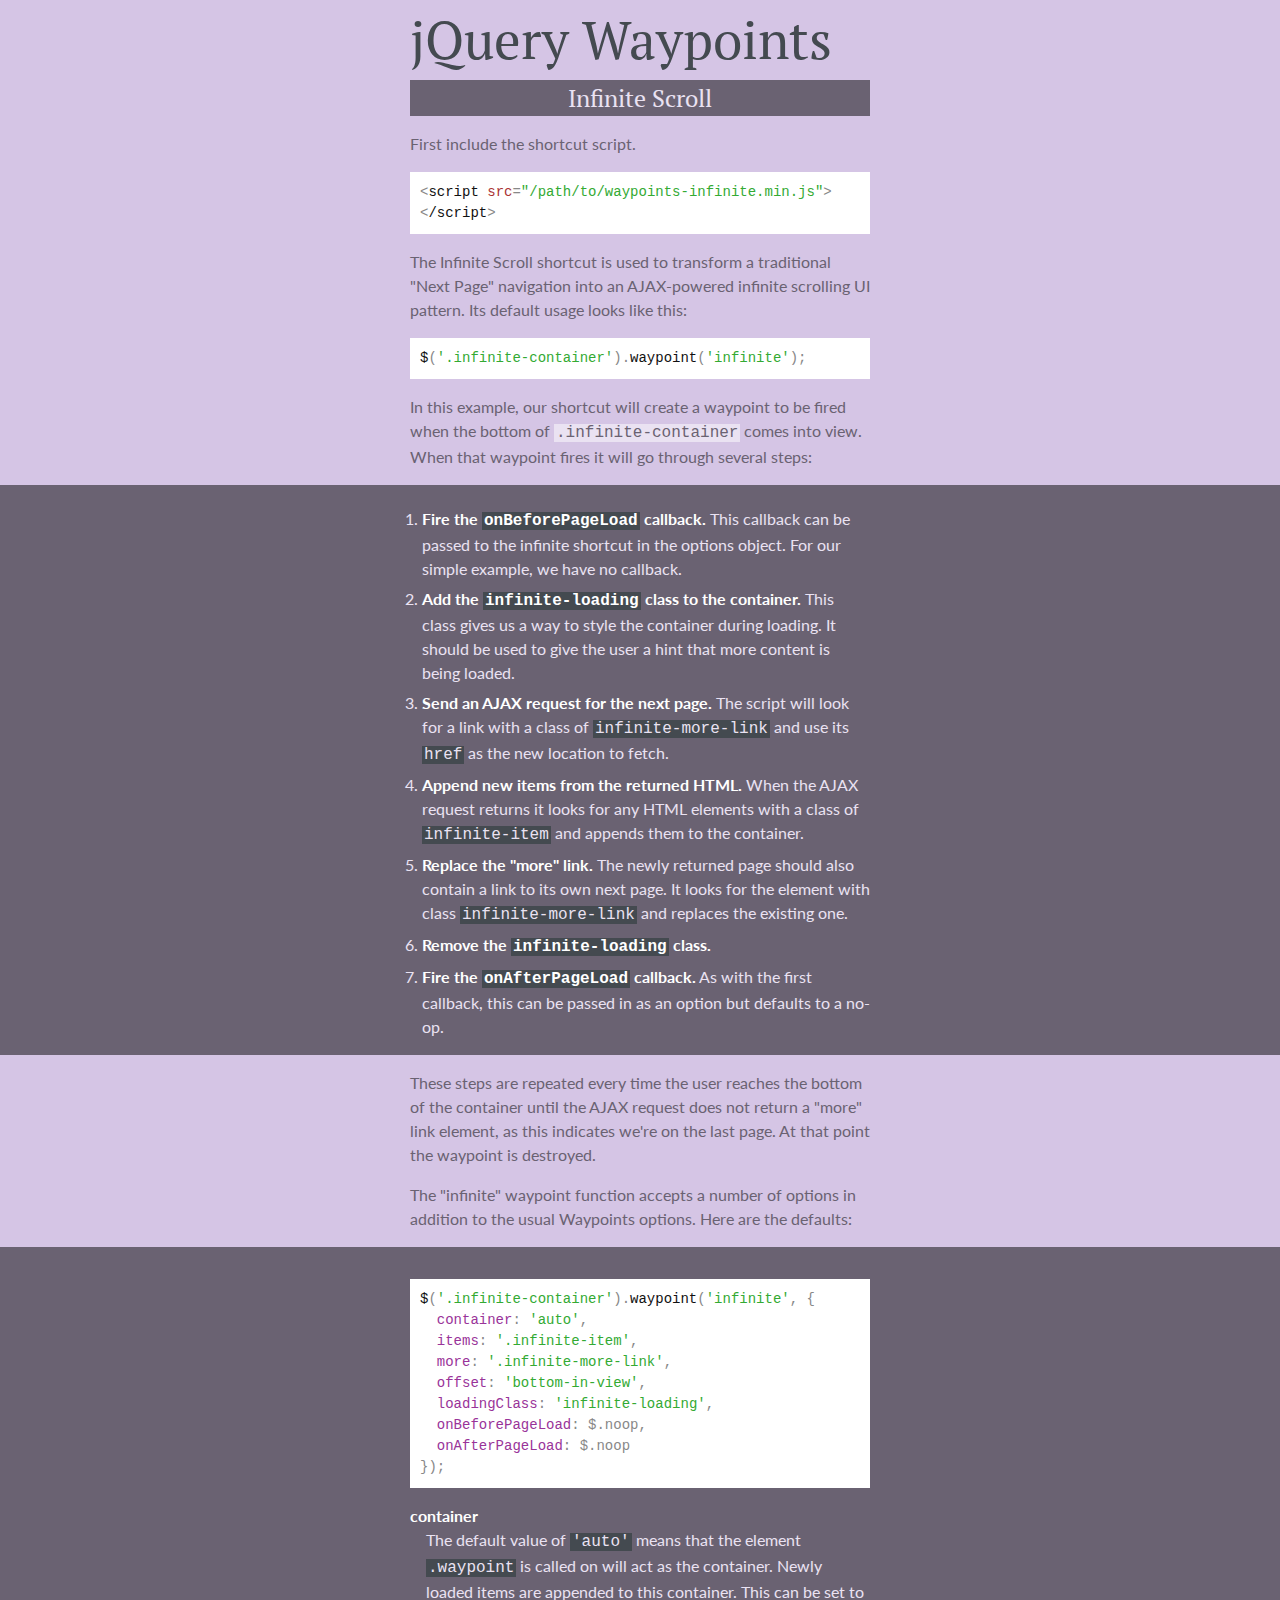
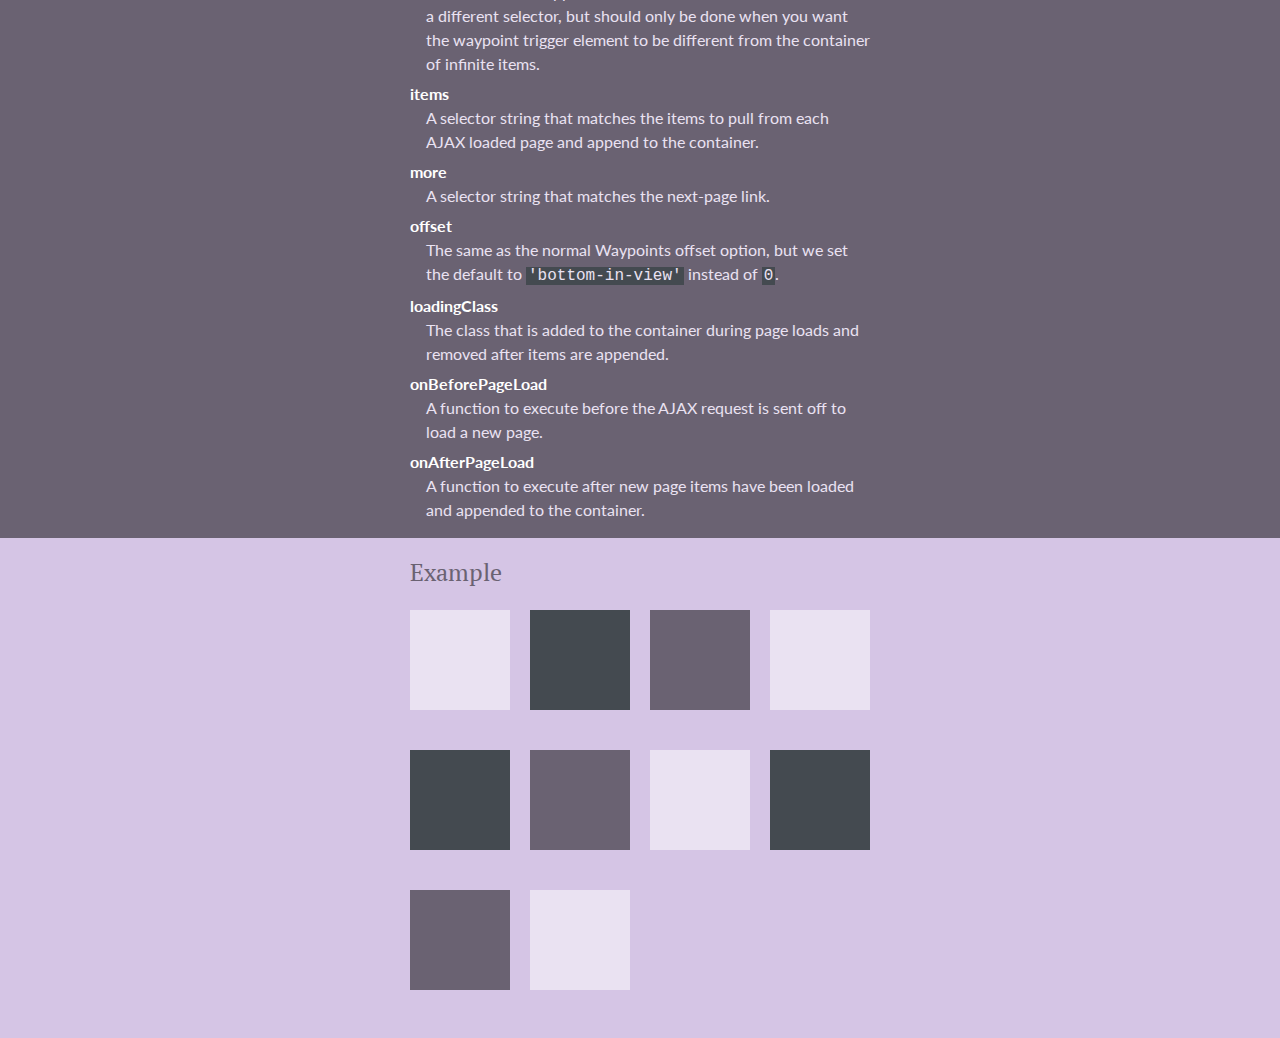
<file: vendor/jquery-waypoints/shortcuts/infinite-scroll/index.html>
<!DOCTYPE html>

<html lang="en-US">
<head>
  <meta http-equiv="content-type" content="text/html; charset=UTF-8">
  <title>jQuery Waypoints Infinite Shortcut</title>
  <meta name="description" content="A jQuery Waypoints shortcut extension for easier infinite scrolling">
  <meta name="viewport" content="width=480">

  <link href='http://fonts.googleapis.com/css?family=Ubuntu+Mono|Lato:400,700|PT+Serif:700' rel='stylesheet' type='text/css'>
  <style type="text/css">
    * {
      margin:0;
      padding:0;
    }

    body {
      font-size:16px;
      line-height:1.5;
      color:#6a6272;
      background:#d5c5e5;
      padding-bottom:16px;
      font-family:"Lato", sans-serif;
    }

    .inner {
      width:460px;
      padding:0 10px;
      margin:0 auto;
    }

    h1, h2, h3, h4 {
      font-family:"PT Serif", serif;
      font-weight:normal;
    }

    h1 {
      font-size:53px;
      color:#444a50;
    }

    h2 {
      text-align:center;
      background:#6a6272;
      color:#eae2f2;
      font-size:24px;
    }

    pre {
      white-space:pre-wrap;
      font-size:14px;
      background:#fff;
      padding:10px;
    }

    code {
      font-family:"Ubuntu Mono", monospace;
    }

    p, pre, ul, .example, dl {
      margin-top:16px;
    }

    h3 {
      font-size:24px;
    }

    ol {
      margin-left:12px;
    }

    li {
      margin-top:6px;
    }

    .steps {
      background:#6a6272;
      color:#eae2f2;
      padding:16px 0;
      margin-top:16px;
    }

    .options {
      background:#6a6272;
      color:#eae2f2;
      padding:16px 0;
      margin-top:16px;
    }

    dt {
      font-weight:bold;
      color:#fff;
      margin-top:6px;
    }

    dd {
      margin-left:16px;
    }

    .fn {
      color:#111;
    }
    .kw {
      color:#a33;
    }
    .str {
      color:#3a3;
    }
    .cm {
      color:#33a;
    }
    .key {
      color:#939;
    }

    p code, li code, dl code {
      padding:0 2px;
      background:#eae2f2;
    }

    .steps li code, .options dl code {
      background:#444a50;
    }

    .options strong, .steps strong {
      color:#fff;
    }

    pre code {
      color:#888;
    }

    .infinite-container {
      width:480px;
      margin-left:-20px;
      overflow:hidden;
      position:relative;
    }

    .infinite-container.infinite-loading:after {
      content:"Loading...";
      height:30px;
      line-height:30px;
      position:absolute;
      left:0;
      right:0;
      bottom:0;
      text-align:center;
      background:#6a6272;
      color:#eae2f2;
    }

    .infinite-item {
      float:left;
      width:100px;
      height:100px;
      background:#444a50;
      margin:20px 0 20px 20px;
    }
    .infinite-item:nth-child(3n) {
      background:#6a6272;
    }
    .infinite-item:nth-child(3n+1) {
      background:#eae2f2;
    }

    .infinite-more-link {
      visibility:hidden;
    }
  </style>
</head>
<body>

<div class="header inner">
  <h1>jQuery Waypoints</h1>
  <h2 class="my-sticky-element">Infinite Scroll</h2>
</div>

<div class="inner">
  <p>First include the shortcut script.</p>

  <pre><code>&lt;<span class="fn">script</span> <span class="kw">src</span>=<span class="str">"/path/to/waypoints-infinite.min.js"</span>&gt;&lt;<span class="fn">/script</span>&gt;</code></pre>

  <p>The Infinite Scroll shortcut is used to transform a traditional "Next Page" navigation into an AJAX-powered infinite scrolling UI pattern. Its default usage looks like this:</p>

  <pre><code><span class="fn">$</span>(<span class="str">'.infinite-container'</span>).<span class="fn">waypoint</span>(<span class="str">'infinite'</span>);</code></pre>

  <p>In this example, our shortcut will create a waypoint to be fired when the bottom of <code>.infinite-container</code> comes into view. When that waypoint fires it will go through several steps:</p>
</div>

<div class="steps">
  <div class="inner">
    <ol>
      <li><strong>Fire the <code>onBeforePageLoad</code> callback.</strong> This callback can be passed to the infinite shortcut in the options object. For our simple example, we have no callback.</li>
      <li><strong>Add the <code>infinite-loading</code> class to the container.</strong> This class gives us a way to style the container during loading. It should be used to give the user a hint that more content is being loaded.</li>
      <li><strong>Send an AJAX request for the next page.</strong> The script will look for a link with a class of <code>infinite-more-link</code> and use its <code>href</code> as the new location to fetch.</li>
      <li><strong>Append new items from the returned HTML.</strong> When the AJAX request returns it looks for any HTML elements with a class of <code>infinite-item</code> and appends them to the container.</li>
      <li><strong>Replace the "more" link.</strong> The newly returned page should also contain a link to its own next page. It looks for the element with class <code>infinite-more-link</code> and replaces the existing one.</li>
      <li><strong>Remove the <code>infinite-loading</code> class.</strong></li>
      <li><strong>Fire the <code>onAfterPageLoad</code> callback.</strong> As with the first callback, this can be passed in as an option but defaults to a no-op.</li>
    </ol>
  </div>
</div>

<div class="inner">
  <p>These steps are repeated every time the user reaches the bottom of the container until the AJAX request does not return a "more" link element, as this indicates we're on the last page. At that point the waypoint is destroyed.</p>

  <p>The "infinite" waypoint function accepts a number of options in addition to the usual Waypoints options. Here are the defaults:</p>
</div>

<div class="options">
  <div class="inner">
    <pre><code><span class="fn">$</span>(<span class="str">'.infinite-container'</span>).<span class="fn">waypoint</span>(<span class="str">'infinite'</span>, {
  <span class="key">container</span>: <span class="str">'auto'</span>,
  <span class="key">items</span>: <span class="str">'.infinite-item'</span>,
  <span class="key">more</span>: <span class="str">'.infinite-more-link'</span>,
  <span class="key">offset</span>: <span class="str">'bottom-in-view'</span>,
  <span class="key">loadingClass</span>: <span class="str">'infinite-loading'</span>,
  <span class="key">onBeforePageLoad</span>: $.noop,
  <span class="key">onAfterPageLoad</span>: $.noop
});</code></pre>

    <dl>
      <dt>container</dt>
      <dd>The default value of <code>'auto'</code> means that the element <code>.waypoint</code> is called on will act as the container. Newly loaded items are appended to this container. This can be set to a different selector, but should only be done when you want the waypoint trigger element to be different from the container of infinite items.</dd>
      <dt>items</dt>
      <dd>A selector string that matches the items to pull from each AJAX loaded page and append to the container.</dd>
      <dt>more</dt>
      <dd>A selector string that matches the next-page link.</dd>
      <dt>offset</dt>
      <dd>The same as the normal Waypoints offset option, but we set the default to <code>'bottom-in-view'</code> instead of <code>0</code>.</dd>
      <dt>loadingClass</dt>
      <dd>The class that is added to the container during page loads and removed after items are appended.</dd>
      <dt>onBeforePageLoad</dt>
      <dd>A function to execute before the AJAX request is sent off to load a new page.</dd>
      <dt>onAfterPageLoad</dt>
      <dd>A function to execute after new page items have been loaded and appended to the container.</dd>
    </dl>
  </div>
</div>

<div class="inner example">
  <h3>Example</h3>
  <div class="infinite-container">
    <div class="infinite-item"></div>
    <div class="infinite-item"></div>
    <div class="infinite-item"></div>
    <div class="infinite-item"></div>
    <div class="infinite-item"></div>
    <div class="infinite-item"></div>
    <div class="infinite-item"></div>
    <div class="infinite-item"></div>
    <div class="infinite-item"></div>
    <div class="infinite-item"></div>
  </div>

  <a href="." class="infinite-more-link">More</a>
</div>

<script src="http://ajax.googleapis.com/ajax/libs/jquery/1.8/jquery.min.js"></script>
<script src="../../waypoints.js"></script>
<script src="waypoints-infinite.js"></script>

<script type="text/javascript">
$(document).ready(function() {
  $('.infinite-container').waypoint('infinite');
});
</script>

</body>
</html>
</file>
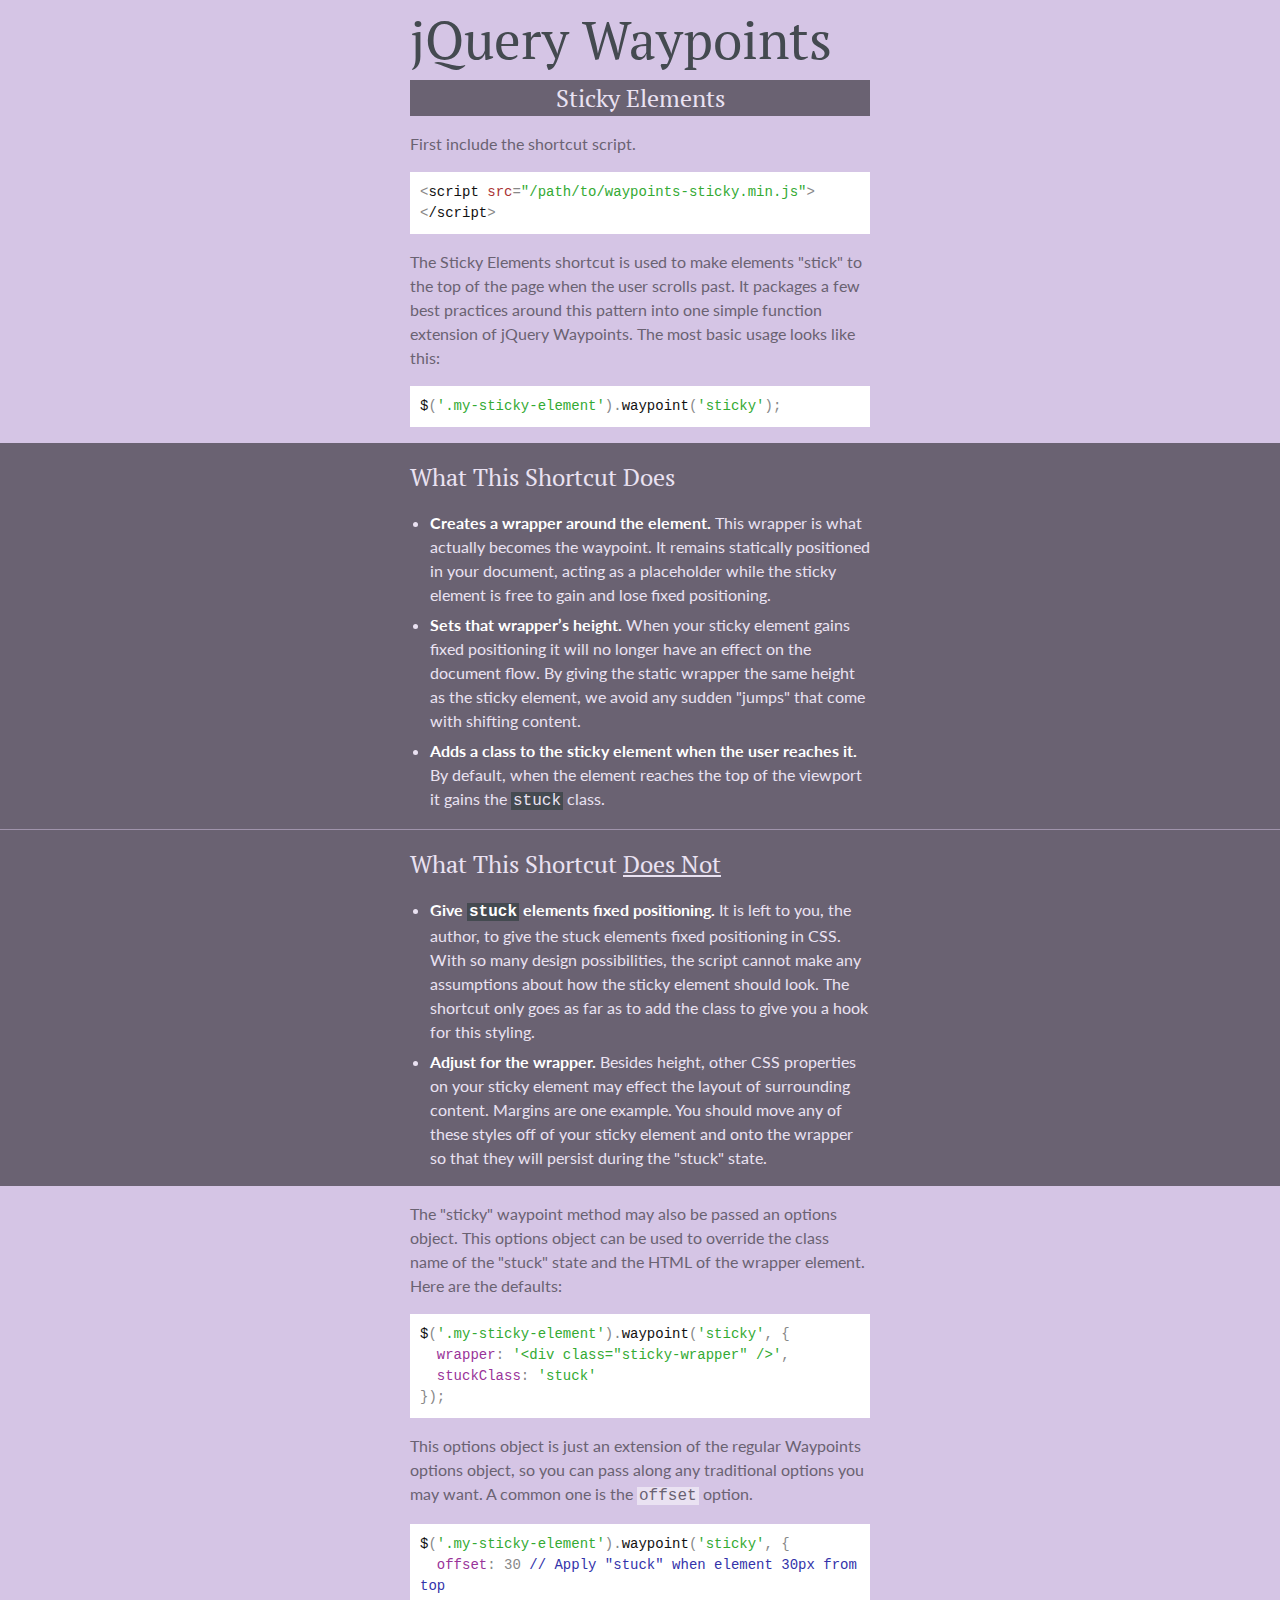
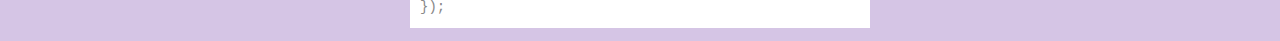
<file: vendor/jquery-waypoints/shortcuts/sticky-elements/index.html>
<!DOCTYPE html>

<html lang="en-US">
<head>
	<meta http-equiv="content-type" content="text/html; charset=UTF-8">
	<title>jQuery Waypoints Sticky Shortcut</title>
	<meta name="description" content="A jQuery Waypoints shortcut extension for easier sticky elements">
	<meta name="viewport" content="width=480">

	<link href='http://fonts.googleapis.com/css?family=Ubuntu+Mono|Lato:400,700|PT+Serif:700' rel='stylesheet' type='text/css'>
	<style type="text/css">
		* {
			margin:0;
			padding:0;
		}

		body {
			font-size:16px;
      line-height:1.5;
      color:#6a6272;
      background:#d5c5e5;
      padding-bottom:16px;
      font-family:"Lato", sans-serif;
		}

		.inner {
			width:460px;
			padding:0 10px;
			margin:0 auto;
		}

		h1, h2, h3, h4 {
      font-family:"PT Serif", serif;
      font-weight:normal;
    }

		h1 {
			font-size:53px;
      color:#444a50;
		}

		h2.my-sticky-element {
			text-align:center;
			background:#6a6272;
      color:#eae2f2;
			width:460px;
			margin:0 auto;
			font-size:24px;
		}

		.my-sticky-element.stuck {
			position:fixed;
			top:0;
			box-shadow:0 2px 4px rgba(0, 0, 0, .3);
		}

		pre {
      white-space:pre-wrap;
      font-size:14px;
      background:#fff;
      padding:10px;
    }

    code {
      font-family:"Ubuntu Mono", monospace;
    }

		p, pre, ul {
			margin-top:16px;
		}

		h3 {
			font-size:24px;
		}

		ul {
			margin-left:20px;
		}

		li {
			margin-top:6px;
		}

		strong {
			color:#fff;
		}

		.does {
			background:#6a6272;
      color:#eae2f2;
			padding:16px 0;
			margin-top:16px;
		}

		.does-not {
			background:#6a6272;
      color:#eae2f2;
			padding:16px 0;
			border-top:1px solid #9f93ab;
		}

		.does-not h3 em {
			font-style:normal;
			text-decoration:underline;
		}

		.fn {
      color:#111;
    }
    .kw {
      color:#a33;
    }
    .str {
      color:#3a3;
    }
    .cm {
      color:#33a;
    }
    .key {
      color:#939;
    }

    pre code {
    	color:#888;
    }

    p code, li code {
    	padding:0 2px;
    }
    p code {
    	background:#eae2f2;
    }
    li code {
    	background:#444a50;
    }
	</style>
</head>
<body>

<div class="header inner">
	<h1>jQuery Waypoints</h1>
	<h2 class="my-sticky-element">Sticky Elements</h2>
</div>

<div class="inner">
	<p>First include the shortcut script.</p>

	<pre><code>&lt;<span class="fn">script</span> <span class="kw">src</span>=<span class="str">"/path/to/waypoints-sticky.min.js"</span>&gt;&lt;<span class="fn">/script</span>&gt;</code></pre>

	<p>The Sticky Elements shortcut is used to make elements "stick" to the top of the page when the user scrolls past. It packages a few best practices around this pattern into one simple function extension of jQuery Waypoints. The most basic usage looks like this:</p>

	<pre><code><span class="fn">$</span>(<span class="str">'.my-sticky-element'</span>).<span class="fn">waypoint</span>(<span class="str">'sticky'</span>);</code></pre>
</div>

<div class="does">
	<div class="inner">
		<h3>What This Shortcut Does</h3>

		<ul>
			<li><strong>Creates a wrapper around the element.</strong> This wrapper is what actually becomes the waypoint. It remains statically positioned in your document, acting as a placeholder while the sticky element is free to gain and lose fixed positioning.</li>
			<li><strong>Sets that wrapper&rsquo;s height.</strong> When your sticky element gains fixed positioning it will no longer have an effect on the document flow. By giving the static wrapper the same height as the sticky element, we avoid any sudden "jumps" that come with shifting content.</li>
			<li><strong>Adds a class to the sticky element when the user reaches it.</strong> By default, when the element reaches the top of the viewport it gains the <code>stuck</code> class.</li>
		</ul>
	</div>
</div>

<div class="does-not">
	<div class="inner">
		<h3>What This Shortcut <em>Does Not</em></h3>

		<ul>
			<li><strong>Give <code>stuck</code> elements fixed positioning.</strong> It is left to you, the author, to give the stuck elements fixed positioning in CSS. With so many design possibilities, the script cannot make any assumptions about how the sticky element should look. The shortcut only goes as far as to add the class to give you a hook for this styling.</li>
			<li><strong>Adjust for the wrapper.</strong> Besides height, other CSS properties on your sticky element may effect the layout of surrounding content. Margins are one example. You should move any of these styles off of your sticky element and onto the wrapper so that they will persist during the "stuck" state.</li>
		</ul>
	</div>
</div>

<div class="inner">
	<p>The "sticky" waypoint method may also be passed an options object. This options object can be used to override the class name of the "stuck" state and the HTML of the wrapper element. Here are the defaults:</p>

	<pre><code><span class="fn">$</span>(<span class="str">'.my-sticky-element'</span>).<span class="fn">waypoint</span>(<span class="str">'sticky'</span>, {
  <span class="key">wrapper</span>: <span class="str">'&lt;div class="sticky-wrapper" /&gt;'</span>,
  <span class="key">stuckClass</span>: <span class="str">'stuck'</span>
});</code></pre>

	<p>This options object is just an extension of the regular Waypoints options object, so you can pass along any traditional options you may want. A common one is the <code>offset</code> option.</p>

	<pre><code><span class="fn">$</span>(<span class="str">'.my-sticky-element'</span>).<span class="fn">waypoint</span>(<span class="str">'sticky'</span>, {
  <span class="key">offset</span>: 30 <span class="cm">// Apply "stuck" when element 30px from top</span>
});</code></pre>
</div>

<script src="http://ajax.googleapis.com/ajax/libs/jquery/1.8/jquery.min.js"></script>
<script src="../../waypoints.js"></script>
<script src="waypoints-sticky.js"></script>

<script type="text/javascript">
$(document).ready(function() {
	$('.my-sticky-element').waypoint('sticky');
});
</script>

</body>
</html>
</file>
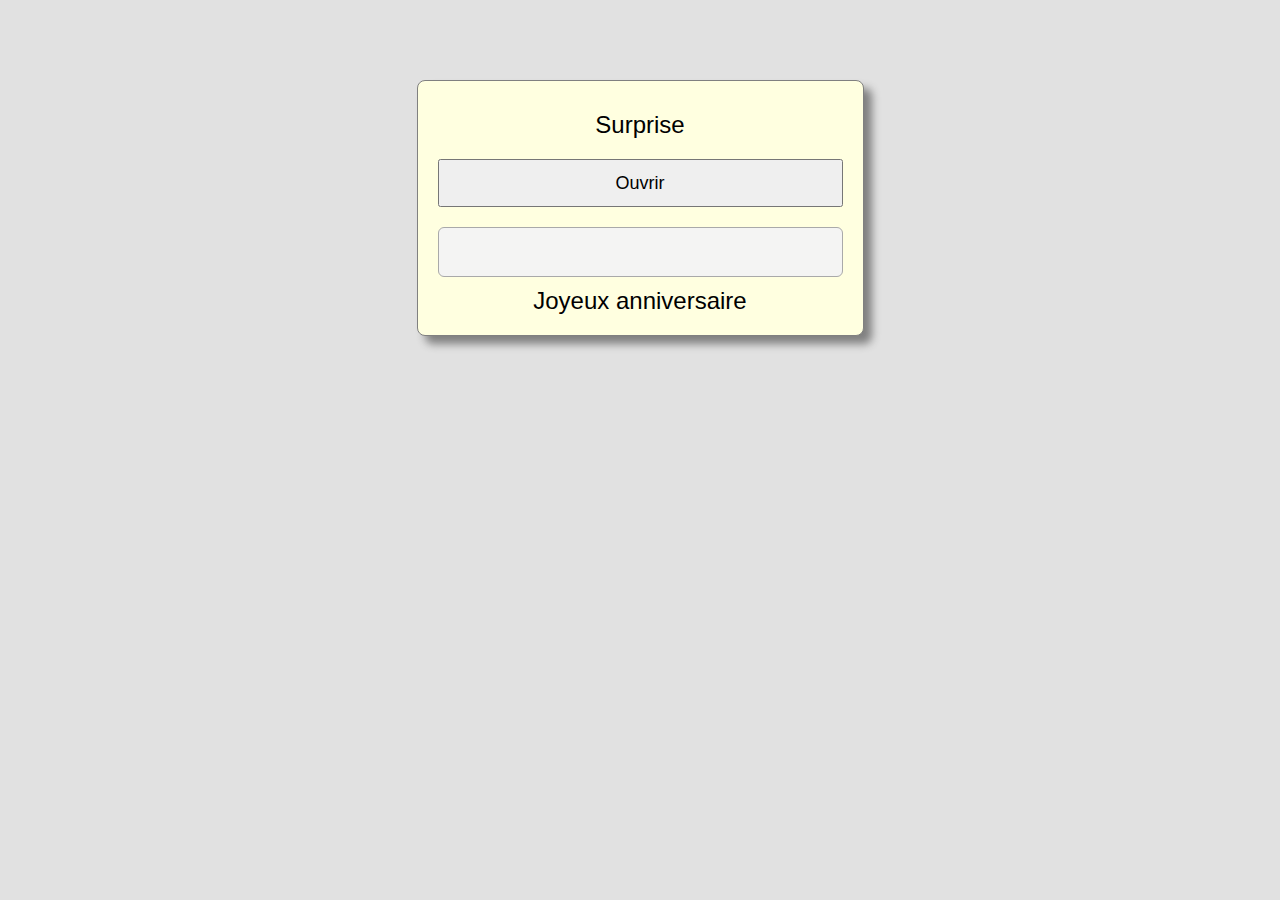
<file: taquinb/taquin.html>
<!DOCTYPE html>
<html>
<head>
	<meta charset="utf-8">
	<title>taquin JavaScript</title>
	<link href="img/icone.png" rel="icon" type="image/x-icon" />
	<link rel="stylesheet" type="text/css" href="css/styles_taquin.css">
</head>
<body>
	<div id="plateau">
		<!--<div id="titre"><p>Taquin JavaScript - TD4</p></div>-->
		<div id="titre"><p>Surprise</p></div>
		<div id="boutons">
			<select  style="display : none" id="themes">
				<!--<option value="nombres">Nombres</option>
				<option value="oeildedieu">Oeil de Dieu</option>
				<option value="turing">Alan Turing</option>
				<option value="einstein">Albert Einstein</option>
				<option value="fractale">Fractale</option>
				<option value="mur">Mur de pierres</option>
				<option value="buzz">Buzz Aldrin</option>
				<option value="storm">Orage</option>
				<option value="alpes">Alpes</option>
				<option value="rose">Rose</option>
				<option value="ciel">Ciel</option>-->
				<option selected value="spectacle">Cadeau</option>
			</select>
<!--			<input type="button" id="melanger" value="mélanger">
-->			<input type="button" id="melanger" value="Ouvrir">
			<input style="display : none" type="button" id="solution" value="solution">
		</div>
		<div id="jeu" style="display :none;">
			<div id="ligne0" class="ligne">
				<img id="photo0" class="img_puzzle" src='img/spectacle/spectacle_0.jpg'>
				<img id="photo1" class="img_puzzle" src='img/spectacle/spectacle_1.jpg'>
				<img id="photo2" class="img_puzzle" src='img/spectacle/spectacle_2.jpg'>
				<img id="photo3" class="img_puzzle" src='img/spectacle/spectacle_3.jpg'>
			</div>
			<div id="ligne1" class="ligne">
				<img id="photo4" class="img_puzzle" src='img/spectacle/spectacle_4.jpg'>
				<img id="photo5" class="img_puzzle" src='img/spectacle/spectacle_5.jpg'>
				<img id="photo6" class="img_puzzle" src='img/spectacle/spectacle_6.jpg'>
				<img id="photo7" class="img_puzzle" src='img/spectacle/spectacle_7.jpg'>
			</div>
			<div id="ligne2" class="ligne">
				<img id="photo8" class="img_puzzle" src='img/spectacle/spectacle_8.jpg'>
				<img id="photo9" class="img_puzzle" src='img/spectacle/spectacle_9.jpg'>
				<img id="photo10" class="img_puzzle" src='img/spectacle/spectacle_10.jpg'>
				<img id="photo11" class="img_puzzle" src='img/spectacle/spectacle_11.jpg'>
			</div>
			<div id="ligne3" class="ligne">
				<img id="photo12" class="img_puzzle" src='img/spectacle/spectacle_12.jpg'>
				<img id="photo13" class="img_puzzle" src='img/spectacle/spectacle_13.jpg'>
				<img id="photo14" class="img_puzzle" src='img/spectacle/spectacle_14.jpg'>
				<img id="photo15" class="img_puzzle" src='img/spectacle/spectacle_15.jpg'>
			</div>
		</div>
		<div id="modele">
			<img id="photo16" src='img/spectacle/spectacle_16.jpg'>
		</div>	
		<div id="message"></div>
		<div id="footer"><p>Joyeux anniversaire</p></div>
		<a id="cadeau" class="cadeau"  style="display:none" href="file:///home/kami/Bureau/taquinb/PlaceSpectacle.pdf"><img class="imgCadeau" src="iconeCadeau.png" /></a>
	</div>
	<script src="js/Case.js"></script>
	<script src="js/Image.js"></script>
	<script src="js/Taquin.js"></script>
	<script src="js/Jeu.js"></script>

</body>

</html>
</file>
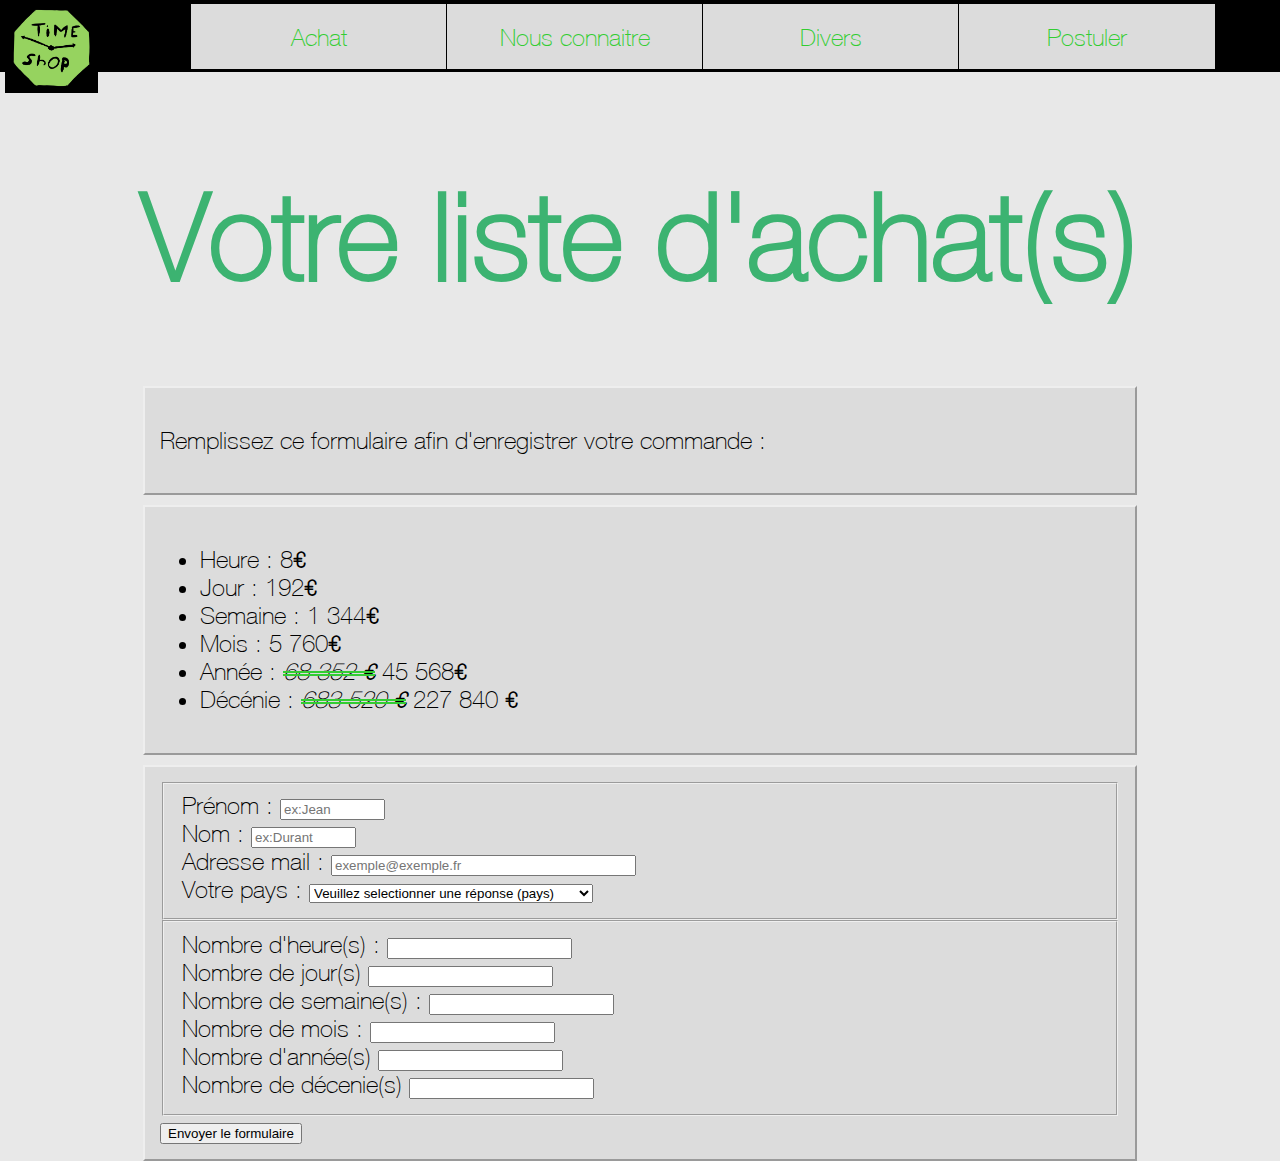
<file: TimeShop/achat.html>
<!DOCTYPE html>
    <html>
    <head>
      <title>Achat</title>
      <meta charset="utf-8">
      <link rel="stylesheet" type="text/css" href="css/styles.css">
      <link rel="shortcut icon" href="./css/logosite.jpg">
    </head>
    <body>
      
      <header>
       
        
      <nav>
                <div>
                    <a href="./main.html"><img class="logo" src="./css/logosite.png" alt="Acceuil"></a>    
                </div>
                
                
                <div class="lien">
                    <a href="./achat.html">Achat</a>
                </div>
                <div>
                    <p>Nous connaitre</p><!--Nous connaitre (FAQ, EQUIPE)-->
                    <div class="submenu">
                        <div><a href="./faq.html">F.A.Q</a></div>
                        <div><a href="./equipe.html">Equipe</a></div>

                    </div>
                </div>
                <div>
                    <p>Divers</p><!--sdbjsd (Contact, presse)-->
                    <div class="submenu">
                        <div><a href="./contact.html">Contact</a></div>
                        <div><a href="./presse.html">Presse</a></div>
                        <div><a href="./conditionVente.html">Mentions légales</a></div>
                    </div>
                </div>
                <div>
                    <p>Postuler</p><!--recrutement-->
                    <div class="submenu">
                        <div><a href="./comptable.html">Comptable</a></div>
                        <div><a href="./manager.html">Manager</a></div>
                        <div><a href="./secretaire.html">Secrétaire</a></div>
                    </div>
                </div>
                <!--sdbjsd (Contact, presse)-->


            </nav>
    </header>
    <main>
      <h1 class="titre2nd">
       Votre liste d'achat(s)
     </h1>
     <div>
      <p>
        Remplissez ce formulaire afin d'enregistrer votre commande :
      </div>
      <div>
        <ul>
          <li>
            Heure : 8€
          </li>
          <li>
            Jour : 192€
          </li>
          <li>
            Semaine : 1 344€
          </li>
          <li>
            Mois : 5 760€
          </li>
          <li>
            Année : <em>68 352 €</em> 45 568€
          </li>
          <li>
            Décénie : <em>683 520 €</em> 227 840 €
          </li>
        </ul>
      </div>
      <div>
        <form method="post" action="reponse.html" name="formulaireAchat"  >
          <fieldset>
            <label for="surname">Prénom :</label>
            <input type="text" id="surname" name="surname" required minlength="2" maxlength="20" size="10"  placeholder="ex:Jean">
            <br>

            <label for="firstname">Nom :</label>
            <input type="text" id="firstname" name="Nom" required minlength="2" maxlength="30" size="10" placeholder="ex:Durant">
            <br>

            <label for="mail">Adresse mail :</label>
            <input type="text" id="mail" name="AdresseMail" required minlength="10" maxlength="35" size="35" placeholder="exemple@exemple.fr">
            <br>

            <label for="country">Votre pays :</label>
            <select name="country" id="country" size="1">
                <option>Veuillez selectionner une réponse (pays)</option>
                 <optgroup label="Afrique">
                <option value="afriqueDuSud">Afrique Du Sud</option>
                <option value="algerie">Algérie</option>
                <option value="angola">Angola</option>
                <option value="benin">Bénin</option>
                <option value="botswana">Botswana</option>
                <option value="burkina">Burkina</option>
                <option value="burundi">Burundi</option>
                <option value="cameroun">Cameroun</option>
                <option value="capVert">Cap-Vert</option>
                <option value="republiqueCentre-Africaine">République Centre-Africaine</option>
                <option value="comores">Comores</option>
                <option value="republiqueDemocratiqueDuCongo">République Démocratique Du Congo</option>
                <option value="congo">Congo</option>
                <option value="coteIvoire">Côte d'Ivoire</option>
                <option value="djibouti">Djibouti</option>
                <option value="egypte">Égypte</option>
                <option value="ethiopie">Éthiopie</option>
                <option value="erythrée">Érythrée</option>
                <option value="gabon">Gabon</option>
                <option value="gambie">Gambie</option>
                <option value="ghana">Ghana</option>
                <option value="guinee">Guinée</option>
                <option value="guinee-Bisseau">Guinée-Bisseau</option>
                <option value="guineeEquatoriale">Guinée Équatoriale</option>
                <option value="kenya">Kenya</option>
                <option value="lesotho">Lesotho</option>
                <option value="liberia">Liberia</option>
                <option value="libye">Libye</option>
                <option value="madagascar">Madagascar</option>
                <option value="malawi">Malawi</option>
                <option value="mali">Mali</option>
                <option value="maroc">Maroc</option>
                <option value="maurice">Maurice</option>
                <option value="mauritanie">Mauritanie</option>
                <option value="mozambique">Mozambique</option>
                <option value="namibie">Namibie</option>
                <option value="niger">Niger</option>
                <option value="nigeria">Nigeria</option>
                <option value="ouganda">Ouganda</option>
                <option value="rwanda">Rwanda</option>
                <option value="saoTomeEtPrincipe">Sao Tomé-et-Principe</option>
                <option value="senegal">Séngal</option>
                <option value="seychelles">Seychelles</option>
                <option value="sierra">Sierra</option>
                <option value="somalie">Somalie</option>
                <option value="soudan">Soudan</option>
                <option value="swaziland">Swaziland</option>
                <option value="tanzanie">Tanzanie</option>
                <option value="tchad">Tchad</option>
                <option value="togo">Togo</option>
                <option value="tunisie">Tunisie</option>
                <option value="zambie">Zambie</option>
                <option value="zimbabwe">Zimbabwe</option>
              </optgroup>
              <optgroup label="Amérique">
                <option value="antiguaEtBarbuda">Antigua-et-Barbuda</option>
                <option value="argentine">Argentine</option>
                <option value="bahamas">Bahamas</option>
                <option value="barbade">Barbade</option>
                <option value="belize">Belize</option>
                <option value="bolivie">Bolivie</option>
                <option value="bresil">Brésil</option>
                <option value="canada">Canada</option>
                <option value="chili">Chili</option>
                <option value="colombie">Colombie</option>
                <option value="costaRica">Costa Rica</option>
                <option value="cuba">Cuba</option>
                <option value="republiqueDominicaine">République Dominicaine</option>
                <option value="dominique">Dominique</option>
                <option value="equateur">Équateur</option>
                <option value="etatsUnis">États Unis</option>
                <option value="grenade">Grenade</option>
                <option value="guatemala">Guatemala</option>
                <option value="guyana">Guyana</option>
                <option value="haiti">Haïti</option>
                <option value="honduras">Honduras</option>
                <option value="jamaique">Jamaïque</option>
                <option value="mexique">Mexique</option>
                <option value="nicaragua">Nicaragua</option>
                <option value="panama">Panama</option>
                <option value="paraguay">Paraguay</option>
                <option value="perou">Pérou</option>
                <option value="saintCristopheEtNieves">Saint-Cristophe-et-Niévès</option>
                <option value="sainteLucie">Sainte-Lucie</option>
                <option value="saintVincentEtLesGrenadines">Saint-Vincent-et-les-Grenadines</option>
                <option value="salvador">Salvador</option>
                <option value="suriname">Suriname</option>
                <option value="triniteEtTobago">Trinité-et-Tobago</option>
                <option value="uruguay">Uruguay</option>
                <option value="venezuela">Venezuela</option>
              </optgroup>
              <optgroup label="Asie">
                <option value="afghanistan">Afghanistan</option>
                <option value="arabieSaoudite">Arabie Saoudite</option>
                <option value="armenie">Arménie</option>
                <option value="azerbaidjan">Azerbaïdjan</option>
                <option value="bahrein">Bahreïn</option>
                <option value="bangladesh">Bangladesh</option>
                <option value="bhoutan">Bhoutan</option>
                <option value="birmanie">Birmanie</option>
                <option value="brunei">Brunéi</option>
                <option value="cambodge">Cambodge</option>
                <option value="chine">Chine</option>
                <option value="coreeDuSud">Corée Du Sud</option>
                <option value="coreeDuNord">Corée Du Nord</option>
                <option value="emiratsArabeUnis">Émirats Arabe Unis</option>
                <option value="georgie">Géorgie</option>
                <option value="inde">Inde</option>
                <option value="indonesie">Indonésie</option>
                <option value="iraq">Iraq</option>
                <option value="iran">Iran</option>
                <option value="israel">Israël</option>
                <option value="japon">Japon</option>
                <option value="jordanie">Jordanie</option>
                <option value="kazakhstan">Kazakhstan</option>
                <option value="kirghistan">Kirghistan</option>
                <option value="koweit">Koweït</option>
                <option value="laos">Laos</option>
                <option value="liban">Liban</option>
                <option value="malaisie">Malaisie</option>
                <option value="maldives">Maldives</option>
                <option value="mongolie">Mongolie</option>
                <option value="nepal">Népal</option>
                <option value="oman">Oman</option>
                <option value="ouzbekistan">Ouzbékistan</option>
                <option value="pakistan">Pakistan</option>
                <option value="philippines">Philippines</option>
                <option value="qatar">Qatar</option>
                <option value="singapour">Singapour</option>
                <option value="sriLanka">Sri Lanka</option>
                <option value="syrie">Syrie</option>
                <option value="tadjikistan">Tadjikistan</option>
                <option value="taiwan">Taïwan</option>
                <option value="thailande">Thaïlande</option>
                <option value="timorOriental">Timor oriental</option>
                <option value="turkmenistan">Turkménistan</option>
                <option value="turquie">Turquie</option>
                <option value="vietNam">Viêt Nam</option>
                <option value="yemen">Yemen</option>
              </optgroup>
              <optgroup label="Europe">
                <option value="allemagne">Allemagne</option>
                <option value="albanie">Albanie</option>
                <option value="andorre">Andorre</option>
                <option value="autriche">Autriche</option>
                <option value="bielorussie">Biélorussie</option>
                <option value="belgique">Belgique</option>
                <option value="bosnieHerzegovine">Bosnie-Herzégovine</option>
                <option value="bulgarie">Bulgarie</option>
                <option value="croatie">Croatie</option>
                <option value="danemark">Danemark</option>
                <option value="espagne">Espagne</option>
                <option value="estonie">Estonie</option>
                <option value="finlande">Finlande</option>
                <option value="france">France</option>
                <option value="grece">Grèce</option>
                <option value="hongrie">Hongrie</option>
                <option value="irlande">Irlande</option>
                <option value="islande">Islande</option>
                <option value="italie">Italie</option>
                <option value="lettonie">Lettonie</option>
                <option value="liechtenstein">Liechtenstein</option>
                <option value="lituanie">Lituanie</option>
                <option value="luxembourg">Luxembourg</option>
                <option value="exRepubliqueYougoslaveDeMacedoine">Ex-République Yougoslave de Macédoine</option>
                <option value="malte">Malte</option>
                <option value="moldavie">Moldavie</option>
                <option value="monaco">Monaco</option>
                <option value="norvege">Norvège</option>
                <option value="paysBas">Pays-Bas</option>
                <option value="pologne">Pologne</option>
                <option value="portugal">Portugal</option>
                <option value="roumanie">Roumanie</option>
                <option value="royaumeUni">Royaume-Uni</option>
                <option value="russie">Russie</option>
                <option value="saintMarin">Saint-Marin</option>
                <option value="serbieEtMontenegro">Serbie-et-Monténégro</option>
                <option value="slovaquie">Slovaquie</option>
                <option value="slovenie">Slovénie</option>
                <option value="suede">Suède</option>
                <option value="suisse">Suisse</option>
                <option value="republiqueTcheque">République Tchèque</option>
                <option value="ukraine">Ukraine</option>
                <option value="vatican">Vatican</option>
              </optgroup>
              <optgroup label="Océanie">
                <option value="australie">Australie</option>
                <option value="fidji">Fidji</option>
                <option value="kiribati">Kiribati</option>
                <option value="marshall">Marshall</option>
                <option value="micronesie">Micronésie</option>
                <option value="nauru">Nauru</option>
                <option value="nouvelleZelande">Nouvelle-Zélande</option>
                <option value="palaos">Palaos</option>
                <option value="papouasieNouvelleGuinee">Papouasie-Nouvelle-Guinée</option>
                <option value="salomon">Salomon</option>
                <option value="samoa">Samoa</option>
                <option value="tonga">Tonga</option>
                <option value="tuvalu">Tuvalu</option>
                <option value="vanuatu">Vanuatu</option>
              </optgroup>       
            </select>
            <br>
          </fieldset>

          <fieldset>
            <label for="hour">Nombre d'heure(s) :</label>
            <input type="number" id="hour" name="NbH" required  size="10"  min="0">
            <br>

            <label for="day">Nombre de jour(s)</label>
            <input type="number" id="day" name="NbJ" required  size="10" min="0">
            <br>

            <label for="week">Nombre de semaine(s) :</label>
            <input type="number" id="week" name="NbS" required  size="10" min="0">
            <br>

            <label for="month">Nombre de mois :</label>
            <input type="number" id="month" name="NbM" required  size="10" min="0">
            <br>

            <label for="year">Nombre d'année(s)</label>
            <input type="number" id="year" name="NbA" required  size="10" min="0">
            <br>

            <label for="decade">Nombre de décenie(s)</label>
            <input type="number" id="decade" name="NbD" required  size="10" min="0">
            <br>
          </fieldset>


          
          <input type="submit" value="Envoyer le formulaire" >
        </form>
    </div>
      </main>
      
      
    </body>

    </html>
</file>
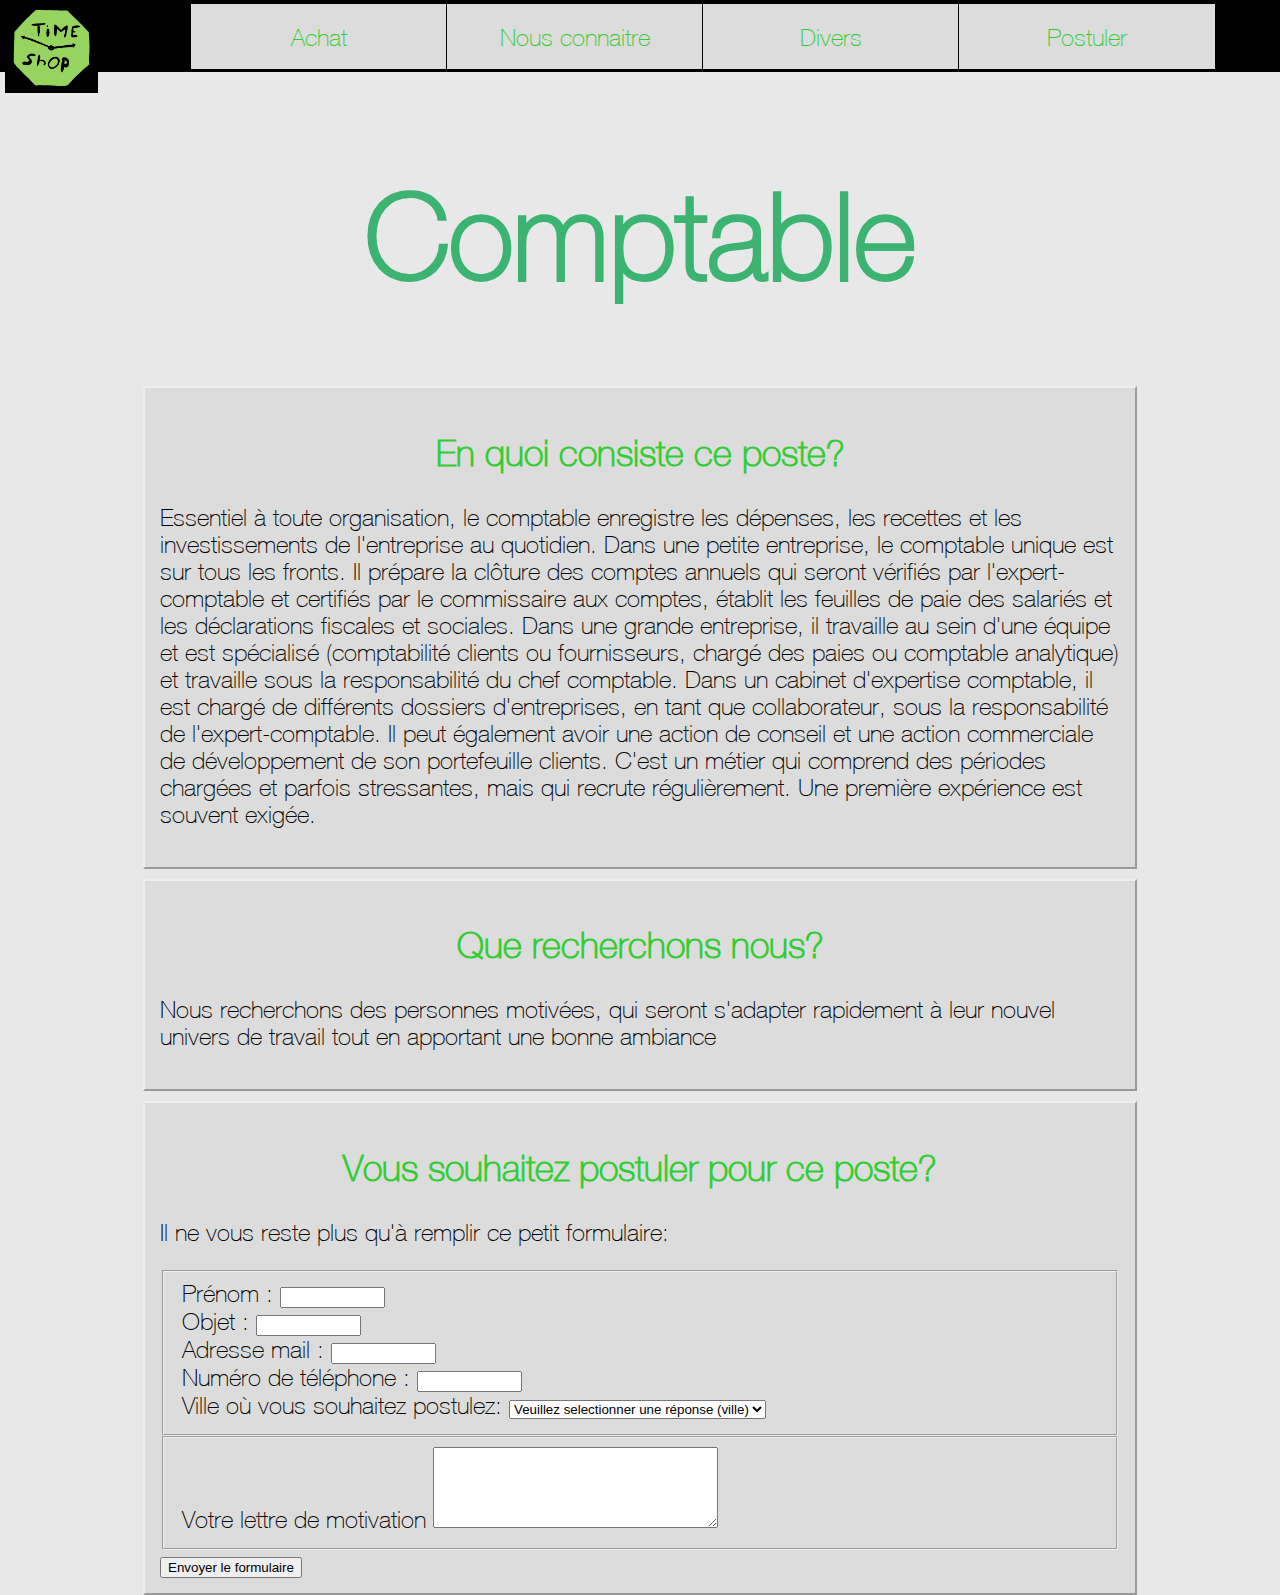
<file: TimeShop/comptable.html>
<!DOCTYPE html>
  <html>
  <head>
    <title>Annonce comptable</title>
    <meta charset="utf-8">
    <link rel="stylesheet" type="text/css" href="css/styles.css">
    <link rel="shortcut icon" href="./css/logosite.jpg">
  </head>
  <body>
      <header>
        <nav>
        <div>
          <a href="./main.html"><img class="logo" src="./css/logosite.png" alt="Acceuil"></a>    
        </div>
        
        
        <div class="lien">
          <a href="./achat.html">Achat</a>
        </div>
        <div>
          <p>Nous connaitre</p><!--Nous connaitre (FAQ, EQUIPE)-->
          <div class="submenu">
            <div><a href="./faq.html">F.A.Q</a></div>
            <div><a href="./equipe.html">Equipe</a></div>

          </div>
        </div>
        <div>
          <p>Divers</p><!--sdbjsd (Contact, presse)-->
          <div class="submenu">
            <div><a href="./contact.html">Contact</a></div>
            <div><a href="./presse.html">Presse</a></div>
            <div><a href="./conditionVente.html">Mentions légales</a></div>
          </div>
        </div>
        <div>
          <p>Postuler</p><!--recrutement-->
          <div class="submenu">
            <div><a href="./comptable.html">Comptable</a></div>
            <div><a href="./manager.html">Manager</a></div>
            <div><a href="./secretaire.html">Secrétaire</a></div>
          </div>
        </div>
        <!--sdbjsd (Contact, presse)-->


      </nav>
  </header>
  <main>
      <h1 class="titre2nd">Comptable</h1>
      <div>
          <h2>En quoi consiste ce poste?</h2>

          <p>Essentiel à toute organisation, le comptable enregistre les dépenses, les recettes et les investissements de l'entreprise au quotidien. Dans une petite entreprise, le comptable unique est sur tous les fronts. Il prépare la clôture des comptes annuels qui seront vérifiés par l'expert-comptable et certifiés par le commissaire aux comptes, établit les feuilles de paie des salariés et les déclarations fiscales et sociales. Dans une grande entreprise, il travaille au sein d'une équipe et est spécialisé (comptabilité clients ou fournisseurs, chargé des paies ou comptable analytique) et travaille sous la responsabilité du chef comptable. Dans un cabinet d'expertise comptable, il est chargé de différents dossiers d'entreprises, en tant que collaborateur, sous la responsabilité de l'expert-comptable. Il peut également avoir une action de conseil et une action commerciale de développement de son portefeuille clients. C'est un métier qui comprend des périodes chargées et parfois stressantes, mais qui recrute régulièrement. Une première expérience est souvent exigée.</p>
      </div>

      

      <div>
          <h2>Que recherchons nous?</h2>    
          <p>Nous recherchons des personnes motivées, qui seront s'adapter rapidement à leur nouvel univers de travail tout en apportant une bonne ambiance</p>
      </div>
      <div>

          <h2>Vous souhaitez postuler pour ce poste?</h2>
          <p>Il ne vous reste plus qu'à remplir ce petit formulaire:</p>

          <form method="post" action="reponse.html" name="formulairecompta"  >
              <fieldset>
                  <label for="surname">Prénom :</label>
                  <input type="text" id="surname" name="Prénom" required minlength="2" maxlength="20" size="10">
                  <br>

                  <label for="firstname">Objet :</label>
                  <input type="text" id="firstname" name="Nom" required minlength="2" maxlength="30" size="10">
                  <br>

                  <label for="mail">Adresse mail :</label>
                  <input type="text" id="mail" name="AdresseMail" required minlength="10" maxlength="35" size="10">
                  <br>

                  <label for="phone">Numéro de téléphone :</label>
                  <input type="tel" id="phone" name="NumTél" required minlength="10" maxlength="10" size="10">
                  <br>

                  <label for="city">Ville où vous souhaitez postulez:</label>
                  <select id="city" name="Ville" size="1">
                      <option>Veuillez selectionner une réponse (ville)</option>
                      <option>Montpellier</option>
                      <option>Paris</option>
                      <option>Lyon</option>
                      <option>Marseille</option>
                      <option>Lille</option>
                      <option>Nantes</option>
                  </select>
                  <br>
              </fieldset>
              <fieldset>
               <label for="request">Votre lettre de motivation</label>
               <textarea id="request" name="requette" maxlength="3000" required minlength="10" rows="5" cols="33"></textarea>
               <br>
           </fieldset>

           <input type="submit" value="Envoyer le formulaire">
       </form>
   </div>
  </main>
  </body>
  </html>
</file>
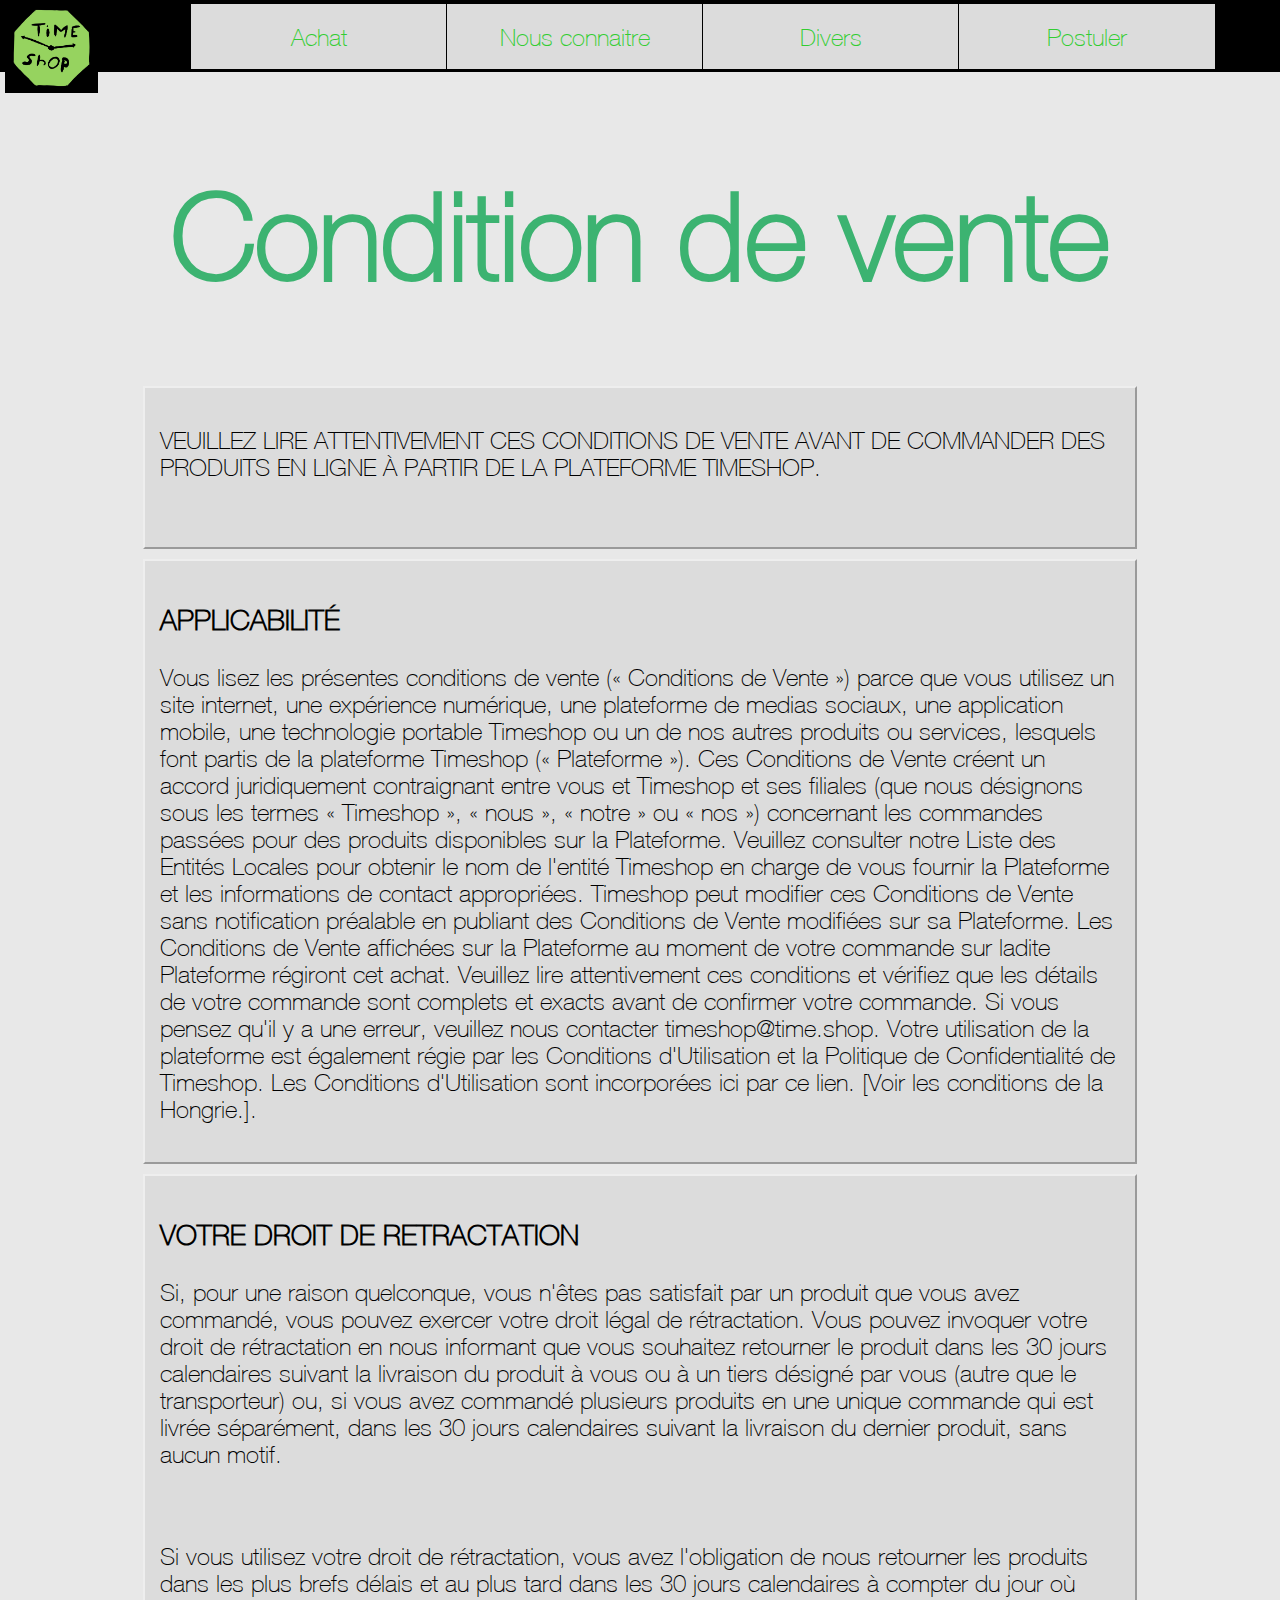
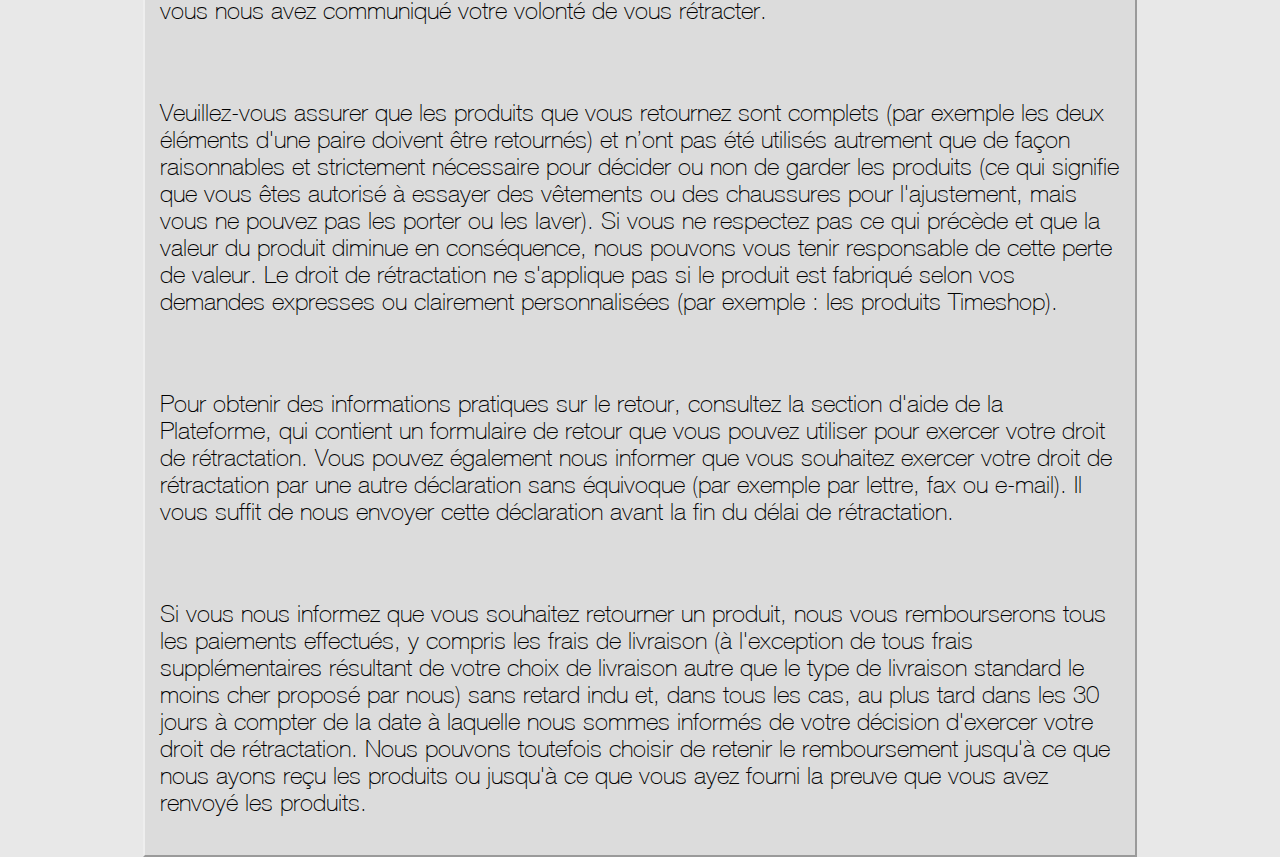
<file: TimeShop/conditionVente.html>
<!DOCTYPE html>
  <html>
  <head>
  	<title>Conditions de vente</title>

    <link rel="stylesheet" type="text/css" href="css/styles.css">
    <link rel="shortcut icon" href="./css/logosite.jpg">
    <meta charset="utf-8">

  </head>
  <body>
  	<header>
  	<nav>
        <div>
          <a href="./main.html"><img class="logo" src="./css/logosite.png" alt="Acceuil"></a>    
        </div>
        
        
        <div class="lien">
          <a href="./achat.html">Achat</a>
        </div>
        <div>
          <p>Nous connaitre</p><!--Nous connaitre (FAQ, EQUIPE)-->
          <div class="submenu">
            <div><a href="./faq.html">F.A.Q</a></div>
            <div><a href="./equipe.html">Equipe</a></div>

          </div>
        </div>
        <div>
          <p>Divers</p><!--sdbjsd (Contact, presse)-->
          <div class="submenu">
            <div><a href="./contact.html">Contact</a></div>
            <div><a href="./presse.html">Presse</a></div>
            <div><a href="./conditionVente.html">Mentions légales</a></div>
          </div>
        </div>
        <div>
          <p>Postuler</p><!--recrutement-->
          <div class="submenu">
            <div><a href="./comptable.html">Comptable</a></div>
            <div><a href="./manager.html">Manager</a></div>
            <div><a href="./secretaire.html">Secrétaire</a></div>
          </div>
        </div>
        <!--sdbjsd (Contact, presse)-->


      </nav>
  	</header>
  	<main>
  		<h1 class="titre2nd">Condition de vente</h1>
      <div>
  		<p>VEUILLEZ LIRE ATTENTIVEMENT CES CONDITIONS DE VENTE AVANT DE COMMANDER DES PRODUITS EN LIGNE À PARTIR DE LA PLATEFORME TIMESHOP.</p>
  		<br>
    </div>
    <div>
  		<h3>APPLICABILITÉ</h3>
  		<p>Vous lisez les présentes conditions de vente (« Conditions de Vente ») parce que vous utilisez un site internet, une expérience numérique, une plateforme de medias sociaux, une application mobile, une technologie portable Timeshop ou un de nos autres produits ou services, lesquels font partis de la plateforme Timeshop (« Plateforme »). Ces Conditions de Vente créent un accord juridiquement contraignant entre vous et Timeshop et ses filiales (que nous désignons sous les termes « Timeshop », « nous », « notre » ou « nos ») concernant les commandes passées pour des produits disponibles sur la Plateforme. Veuillez consulter notre Liste des Entités Locales pour obtenir le nom de l'entité Timeshop en charge de vous fournir la Plateforme et les informations de contact appropriées. Timeshop peut modifier ces Conditions de Vente sans notification préalable en publiant des Conditions de Vente modifiées sur sa Plateforme. Les Conditions de Vente affichées sur la Plateforme au moment de votre commande sur ladite Plateforme régiront cet achat. Veuillez lire attentivement ces conditions et vérifiez que les détails de votre commande sont complets et exacts avant de confirmer votre commande. Si vous pensez qu'il y a une erreur, veuillez nous contacter timeshop@time.shop. Votre utilisation de la plateforme est également régie par les Conditions d'Utilisation et la Politique de Confidentialité de Timeshop. Les Conditions d'Utilisation sont incorporées ici par ce lien. [Voir les conditions de la Hongrie.]. </p>
    </div>
    <div>
  		<h3>VOTRE DROIT DE RETRACTATION</h3>
  		<p>Si, pour une raison quelconque, vous n'êtes pas satisfait par un produit que vous avez commandé, vous pouvez exercer votre droit légal de rétractation. Vous pouvez invoquer votre droit de rétractation en nous informant que vous souhaitez retourner le produit dans les 30 jours calendaires suivant la livraison du produit à vous ou à un tiers désigné par vous (autre que le transporteur) ou, si vous avez commandé plusieurs produits en une unique commande qui est livrée séparément, dans les 30 jours calendaires suivant la livraison du dernier produit, sans aucun motif. </p>
  		<br>
  		<p>Si vous utilisez votre droit de rétractation, vous avez l'obligation de nous retourner les produits dans les plus brefs délais et au plus tard dans les 30 jours calendaires à compter du jour où vous nous avez communiqué votre volonté de vous rétracter. </p>
  		<br>
  		<p>Veuillez-vous assurer que les produits que vous retournez sont complets (par exemple les deux éléments d'une paire doivent être retournés) et n’ont pas été utilisés autrement que de façon raisonnables et strictement nécessaire pour décider ou non de garder les produits (ce qui signifie que vous êtes autorisé à essayer des vêtements ou des chaussures pour l'ajustement, mais vous ne pouvez pas les porter ou les laver). Si vous ne respectez pas ce qui précède et que la valeur du produit diminue en conséquence, nous pouvons vous tenir responsable de cette perte de valeur. Le droit de rétractation ne s'applique pas si le produit est fabriqué selon vos demandes expresses ou clairement personnalisées (par exemple : les produits Timeshop). </p>
  		<br>
  		<p>Pour obtenir des informations pratiques sur le retour, consultez la section d'aide de la Plateforme, qui contient un formulaire de retour que vous pouvez utiliser pour exercer votre droit de rétractation. Vous pouvez également nous informer que vous souhaitez exercer votre droit de rétractation par une autre déclaration sans équivoque (par exemple par lettre, fax ou e-mail). Il vous suffit de nous envoyer cette déclaration avant la fin du délai de rétractation. </p>
  		<br>
  		<p>Si vous nous informez que vous souhaitez retourner un produit, nous vous rembourserons tous les paiements effectués, y compris les frais de livraison (à l'exception de tous frais supplémentaires résultant de votre choix de livraison autre que le type de livraison standard le moins cher proposé par nous) sans retard indu et, dans tous les cas, au plus tard dans les 30 jours à compter de la date à laquelle nous sommes informés de votre décision d'exercer votre droit de rétractation. Nous pouvons toutefois choisir de retenir le remboursement jusqu'à ce que nous ayons reçu les produits ou jusqu'à ce que vous ayez fourni la preuve que vous avez renvoyé les produits. </p>
    </div>

  	</main>
  	

  </body>
  </html>
</file>
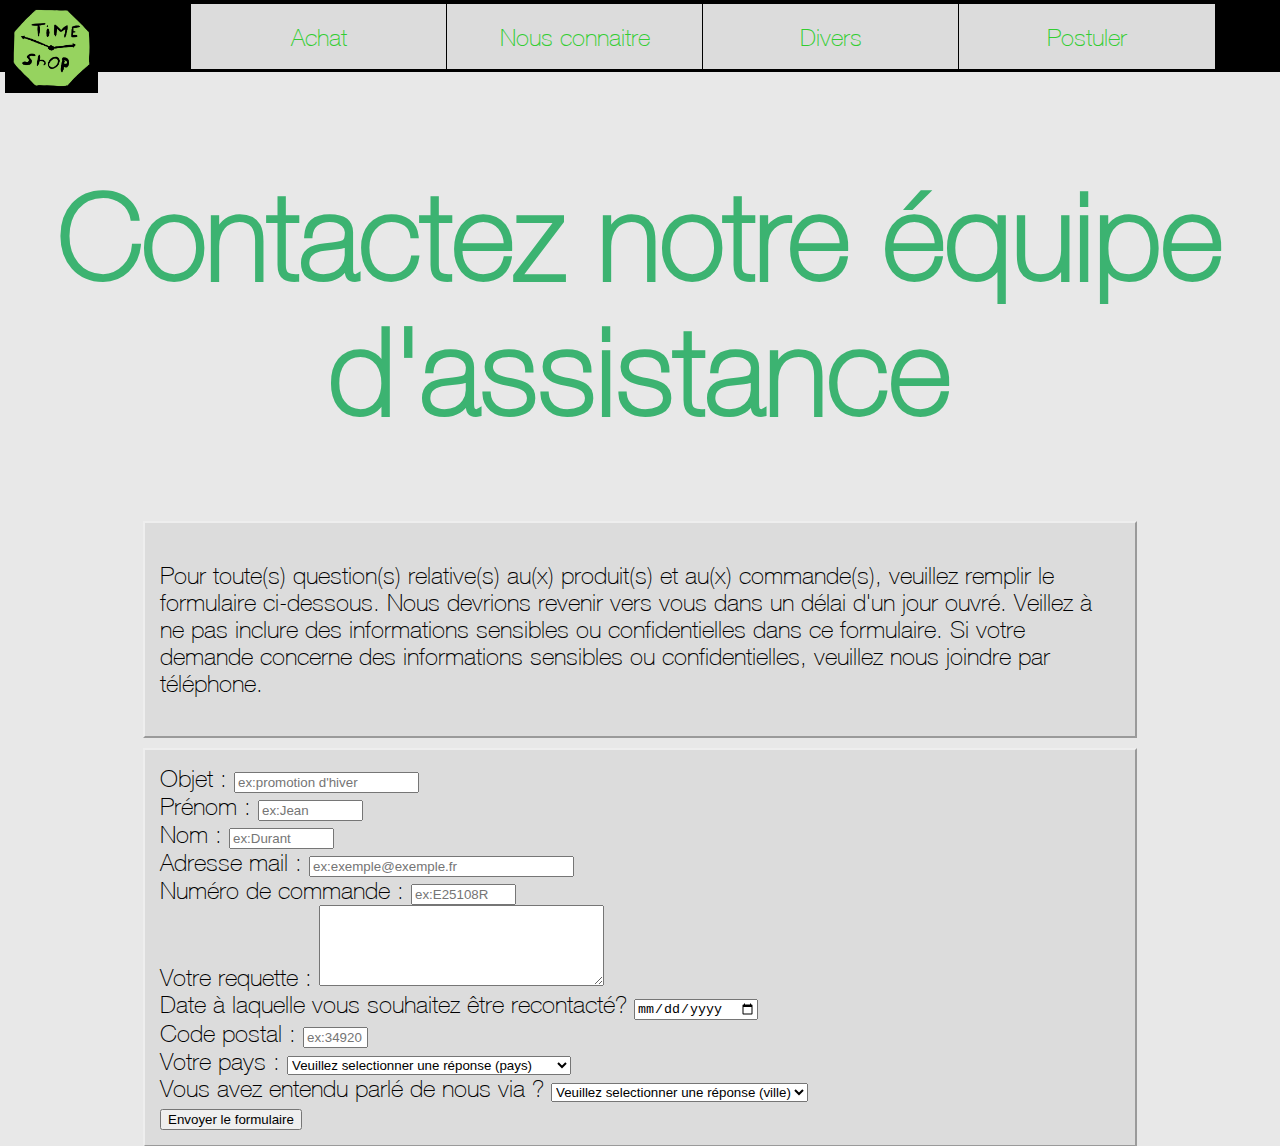
<file: TimeShop/contact.html>
<!DOCTYPE html>
	<html>
	<head>
	  <title>Nous contacter</title>
	  <meta charset="utf-8">
	  <link rel="stylesheet" type="text/css" href="css/styles.css">
	  <link rel="shortcut icon" href="./css/logosite.jpg">
	</head>
	<body>
		<header>
			<nav>
				<div>
					<a href="./main.html"><img class="logo" src="./css/logosite.png" alt="Acceuil"></a>    
				</div>
				
				
				<div class="lien">
					<a href="./achat.html">Achat</a>
				</div>
				<div>
					<p>Nous connaitre</p><!--Nous connaitre (FAQ, EQUIPE)-->
					<div class="submenu">
						<div><a href="./faq.html">F.A.Q</a></div>
						<div><a href="./equipe.html">Equipe</a></div>

					</div>
				</div>
				<div>
					<p>Divers</p><!--sdbjsd (Contact, presse)-->
					<div class="submenu">
						<div><a href="./contact.html">Contact</a></div>
						<div><a href="./presse.html">Presse</a></div>
						<div><a href="./conditionVente.html">Mentions légales</a></div>
					</div>
				</div>
				<div>
					<p>Postuler</p><!--recrutement-->
					<div class="submenu">
						<div><a href="./comptable.html">Comptable</a></div>
						<div><a href="./manager.html">Manager</a></div>
						<div><a href="./secretaire.html">Secrétaire</a></div>
					</div>
				</div>
				<!--sdbjsd (Contact, presse)-->


			</nav>
		</header>
		<main>
			<h1 class="titre2nd">
				Contactez notre équipe d'assistance
			</h1>
			<div>
				<p>
					Pour toute(s) question(s) relative(s) au(x) produit(s) et au(x) commande(s), veuillez remplir le formulaire ci-dessous. Nous devrions revenir vers vous dans un délai d'un jour ouvré. Veillez à ne pas inclure des informations sensibles ou confidentielles dans ce formulaire. Si votre demande concerne des informations sensibles ou confidentielles, veuillez nous joindre par téléphone.
				</p>
			</div>
			<div>
				<form method="post" action="reponse.html" name="formulaireSAV"  >

					<label for="obj">Objet :</label>
					<input type="text" id="obj" name="Objet" required minlength="2" maxlength="100" size="20" placeholder="ex:promotion d'hiver">
					<br>

					<label for="surname">Prénom :</label>
					<input type="text" id="surname" name="Prénom" required minlength="2" maxlength="20" size="10" placeholder="ex:Jean">
					<br>

					<label for="firstname">Nom :</label>
					<input type="text" id="firstname" name="Nom" required minlength="2" maxlength="30" size="10" placeholder="ex:Durant">
					<br>

					<label for="mail">Adresse mail :</label>
					<input type="text" id="mail" name="AdresseMail" required minlength="2" maxlength="35" size="30" placeholder="ex:exemple@exemple.fr">
					<br>

					<label for="numbcom">Numéro de commande :</label>
					<input type="text" id="numbcom" name="NumCommande" required minlength="6" maxlength="100" size="10" placeholder="ex:E25108R">
					<br>

					<label for="request">Votre requette :</label>
					<textarea id="request" name="requette" maxlength="600" required minlength="10" rows="5" cols="33"></textarea>
					<br>

					<label for="date">Date à laquelle vous souhaitez être recontacté?</label>
					<input type="date" name="date" id="date" required>
					<br>

					<label for="CP">Code postal :</label>
					<input type="text" id="CP" name="CP" required minlength="5" maxlength="5" size="5" placeholder="ex:34920" >
					<br>

					<label for="country">Votre pays :</label>
					<select name="country" id="country" size="1">
						<option>Veuillez selectionner une réponse (pays)</option>
					     <optgroup label="Afrique">
							<option value="afriqueDuSud">Afrique Du Sud</option>
							<option value="algerie">Algérie</option>
							<option value="angola">Angola</option>
							<option value="benin">Bénin</option>
							<option value="botswana">Botswana</option>
							<option value="burkina">Burkina</option>
							<option value="burundi">Burundi</option>
							<option value="cameroun">Cameroun</option>
							<option value="capVert">Cap-Vert</option>
							<option value="republiqueCentre-Africaine">République Centre-Africaine</option>
							<option value="comores">Comores</option>
							<option value="republiqueDemocratiqueDuCongo">République Démocratique Du Congo</option>
							<option value="congo">Congo</option>
							<option value="coteIvoire">Côte d'Ivoire</option>
							<option value="djibouti">Djibouti</option>
							<option value="egypte">Égypte</option>
							<option value="ethiopie">Éthiopie</option>
							<option value="erythrée">Érythrée</option>
							<option value="gabon">Gabon</option>
							<option value="gambie">Gambie</option>
							<option value="ghana">Ghana</option>
							<option value="guinee">Guinée</option>
							<option value="guinee-Bisseau">Guinée-Bisseau</option>
							<option value="guineeEquatoriale">Guinée Équatoriale</option>
							<option value="kenya">Kenya</option>
							<option value="lesotho">Lesotho</option>
							<option value="liberia">Liberia</option>
							<option value="libye">Libye</option>
							<option value="madagascar">Madagascar</option>
							<option value="malawi">Malawi</option>
							<option value="mali">Mali</option>
							<option value="maroc">Maroc</option>
							<option value="maurice">Maurice</option>
							<option value="mauritanie">Mauritanie</option>
							<option value="mozambique">Mozambique</option>
							<option value="namibie">Namibie</option>
							<option value="niger">Niger</option>
							<option value="nigeria">Nigeria</option>
							<option value="ouganda">Ouganda</option>
							<option value="rwanda">Rwanda</option>
							<option value="saoTomeEtPrincipe">Sao Tomé-et-Principe</option>
							<option value="senegal">Séngal</option>
							<option value="seychelles">Seychelles</option>
							<option value="sierra">Sierra</option>
							<option value="somalie">Somalie</option>
							<option value="soudan">Soudan</option>
							<option value="swaziland">Swaziland</option>
							<option value="tanzanie">Tanzanie</option>
							<option value="tchad">Tchad</option>
							<option value="togo">Togo</option>
							<option value="tunisie">Tunisie</option>
							<option value="zambie">Zambie</option>
							<option value="zimbabwe">Zimbabwe</option>
						</optgroup>
						<optgroup label="Amérique">
							<option value="antiguaEtBarbuda">Antigua-et-Barbuda</option>
							<option value="argentine">Argentine</option>
							<option value="bahamas">Bahamas</option>
							<option value="barbade">Barbade</option>
							<option value="belize">Belize</option>
							<option value="bolivie">Bolivie</option>
							<option value="bresil">Brésil</option>
							<option value="canada">Canada</option>
							<option value="chili">Chili</option>
							<option value="colombie">Colombie</option>
							<option value="costaRica">Costa Rica</option>
							<option value="cuba">Cuba</option>
							<option value="republiqueDominicaine">République Dominicaine</option>
							<option value="dominique">Dominique</option>
							<option value="equateur">Équateur</option>
							<option value="etatsUnis">États Unis</option>
							<option value="grenade">Grenade</option>
							<option value="guatemala">Guatemala</option>
							<option value="guyana">Guyana</option>
							<option value="haiti">Haïti</option>
							<option value="honduras">Honduras</option>
							<option value="jamaique">Jamaïque</option>
							<option value="mexique">Mexique</option>
							<option value="nicaragua">Nicaragua</option>
							<option value="panama">Panama</option>
							<option value="paraguay">Paraguay</option>
							<option value="perou">Pérou</option>
							<option value="saintCristopheEtNieves">Saint-Cristophe-et-Niévès</option>
							<option value="sainteLucie">Sainte-Lucie</option>
							<option value="saintVincentEtLesGrenadines">Saint-Vincent-et-les-Grenadines</option>
							<option value="salvador">Salvador</option>
							<option value="suriname">Suriname</option>
							<option value="triniteEtTobago">Trinité-et-Tobago</option>
							<option value="uruguay">Uruguay</option>
							<option value="venezuela">Venezuela</option>
						</optgroup>
						<optgroup label="Asie">
							<option value="afghanistan">Afghanistan</option>
							<option value="arabieSaoudite">Arabie Saoudite</option>
							<option value="armenie">Arménie</option>
							<option value="azerbaidjan">Azerbaïdjan</option>
							<option value="bahrein">Bahreïn</option>
							<option value="bangladesh">Bangladesh</option>
							<option value="bhoutan">Bhoutan</option>
							<option value="birmanie">Birmanie</option>
							<option value="brunei">Brunéi</option>
							<option value="cambodge">Cambodge</option>
							<option value="chine">Chine</option>
							<option value="coreeDuSud">Corée Du Sud</option>
							<option value="coreeDuNord">Corée Du Nord</option>
							<option value="emiratsArabeUnis">Émirats Arabe Unis</option>
							<option value="georgie">Géorgie</option>
							<option value="inde">Inde</option>
							<option value="indonesie">Indonésie</option>
							<option value="iraq">Iraq</option>
							<option value="iran">Iran</option>
							<option value="israel">Israël</option>
							<option value="japon">Japon</option>
							<option value="jordanie">Jordanie</option>
							<option value="kazakhstan">Kazakhstan</option>
							<option value="kirghistan">Kirghistan</option>
							<option value="koweit">Koweït</option>
							<option value="laos">Laos</option>
							<option value="liban">Liban</option>
							<option value="malaisie">Malaisie</option>
							<option value="maldives">Maldives</option>
							<option value="mongolie">Mongolie</option>
							<option value="nepal">Népal</option>
							<option value="oman">Oman</option>
							<option value="ouzbekistan">Ouzbékistan</option>
							<option value="pakistan">Pakistan</option>
							<option value="philippines">Philippines</option>
							<option value="qatar">Qatar</option>
							<option value="singapour">Singapour</option>
							<option value="sriLanka">Sri Lanka</option>
							<option value="syrie">Syrie</option>
							<option value="tadjikistan">Tadjikistan</option>
							<option value="taiwan">Taïwan</option>
							<option value="thailande">Thaïlande</option>
							<option value="timorOriental">Timor oriental</option>
							<option value="turkmenistan">Turkménistan</option>
							<option value="turquie">Turquie</option>
							<option value="vietNam">Viêt Nam</option>
							<option value="yemen">Yemen</option>
						</optgroup>
						<optgroup label="Europe">
							<option value="allemagne">Allemagne</option>
							<option value="albanie">Albanie</option>
							<option value="andorre">Andorre</option>
							<option value="autriche">Autriche</option>
							<option value="bielorussie">Biélorussie</option>
							<option value="belgique">Belgique</option>
							<option value="bosnieHerzegovine">Bosnie-Herzégovine</option>
							<option value="bulgarie">Bulgarie</option>
							<option value="croatie">Croatie</option>
							<option value="danemark">Danemark</option>
							<option value="espagne">Espagne</option>
							<option value="estonie">Estonie</option>
							<option value="finlande">Finlande</option>
							<option value="france">France</option>
							<option value="grece">Grèce</option>
							<option value="hongrie">Hongrie</option>
							<option value="irlande">Irlande</option>
							<option value="islande">Islande</option>
							<option value="italie">Italie</option>
							<option value="lettonie">Lettonie</option>
							<option value="liechtenstein">Liechtenstein</option>
							<option value="lituanie">Lituanie</option>
							<option value="luxembourg">Luxembourg</option>
							<option value="exRepubliqueYougoslaveDeMacedoine">Ex-République Yougoslave de Macédoine</option>
							<option value="malte">Malte</option>
							<option value="moldavie">Moldavie</option>
							<option value="monaco">Monaco</option>
							<option value="norvege">Norvège</option>
							<option value="paysBas">Pays-Bas</option>
							<option value="pologne">Pologne</option>
							<option value="portugal">Portugal</option>
							<option value="roumanie">Roumanie</option>
							<option value="royaumeUni">Royaume-Uni</option>
							<option value="russie">Russie</option>
							<option value="saintMarin">Saint-Marin</option>
							<option value="serbieEtMontenegro">Serbie-et-Monténégro</option>
							<option value="slovaquie">Slovaquie</option>
							<option value="slovenie">Slovénie</option>
							<option value="suede">Suède</option>
							<option value="suisse">Suisse</option>
							<option value="republiqueTcheque">République Tchèque</option>
							<option value="ukraine">Ukraine</option>
							<option value="vatican">Vatican</option>
						</optgroup>
						<optgroup label="Océanie">
							<option value="australie">Australie</option>
							<option value="fidji">Fidji</option>
							<option value="kiribati">Kiribati</option>
							<option value="marshall">Marshall</option>
							<option value="micronesie">Micronésie</option>
							<option value="nauru">Nauru</option>
							<option value="nouvelleZelande">Nouvelle-Zélande</option>
							<option value="palaos">Palaos</option>
							<option value="papouasieNouvelleGuinee">Papouasie-Nouvelle-Guinée</option>
							<option value="salomon">Salomon</option>
							<option value="samoa">Samoa</option>
							<option value="tonga">Tonga</option>
							<option value="tuvalu">Tuvalu</option>
							<option value="vanuatu">Vanuatu</option>
						</optgroup>				
					</select>
					<br>

					<label for="where" >Vous avez entendu parlé de nous via ?</label>
					<select id="where" name="connaissanceVia" size="1">
						<option>Veuillez selectionner une réponse (ville)</option>
						<option>Les réseaux sociaux</option>
						<option>Les médias</option>
						<option>Le bouche a oreille</option>
						<option>La publicité</option>
						<option>Par hasard</option>
					</select>
					<br>

					



	 
					<input type="submit" value="Envoyer le formulaire">
				</form>
			</div>
			</main>


		</body>
		
		</html>
</file>
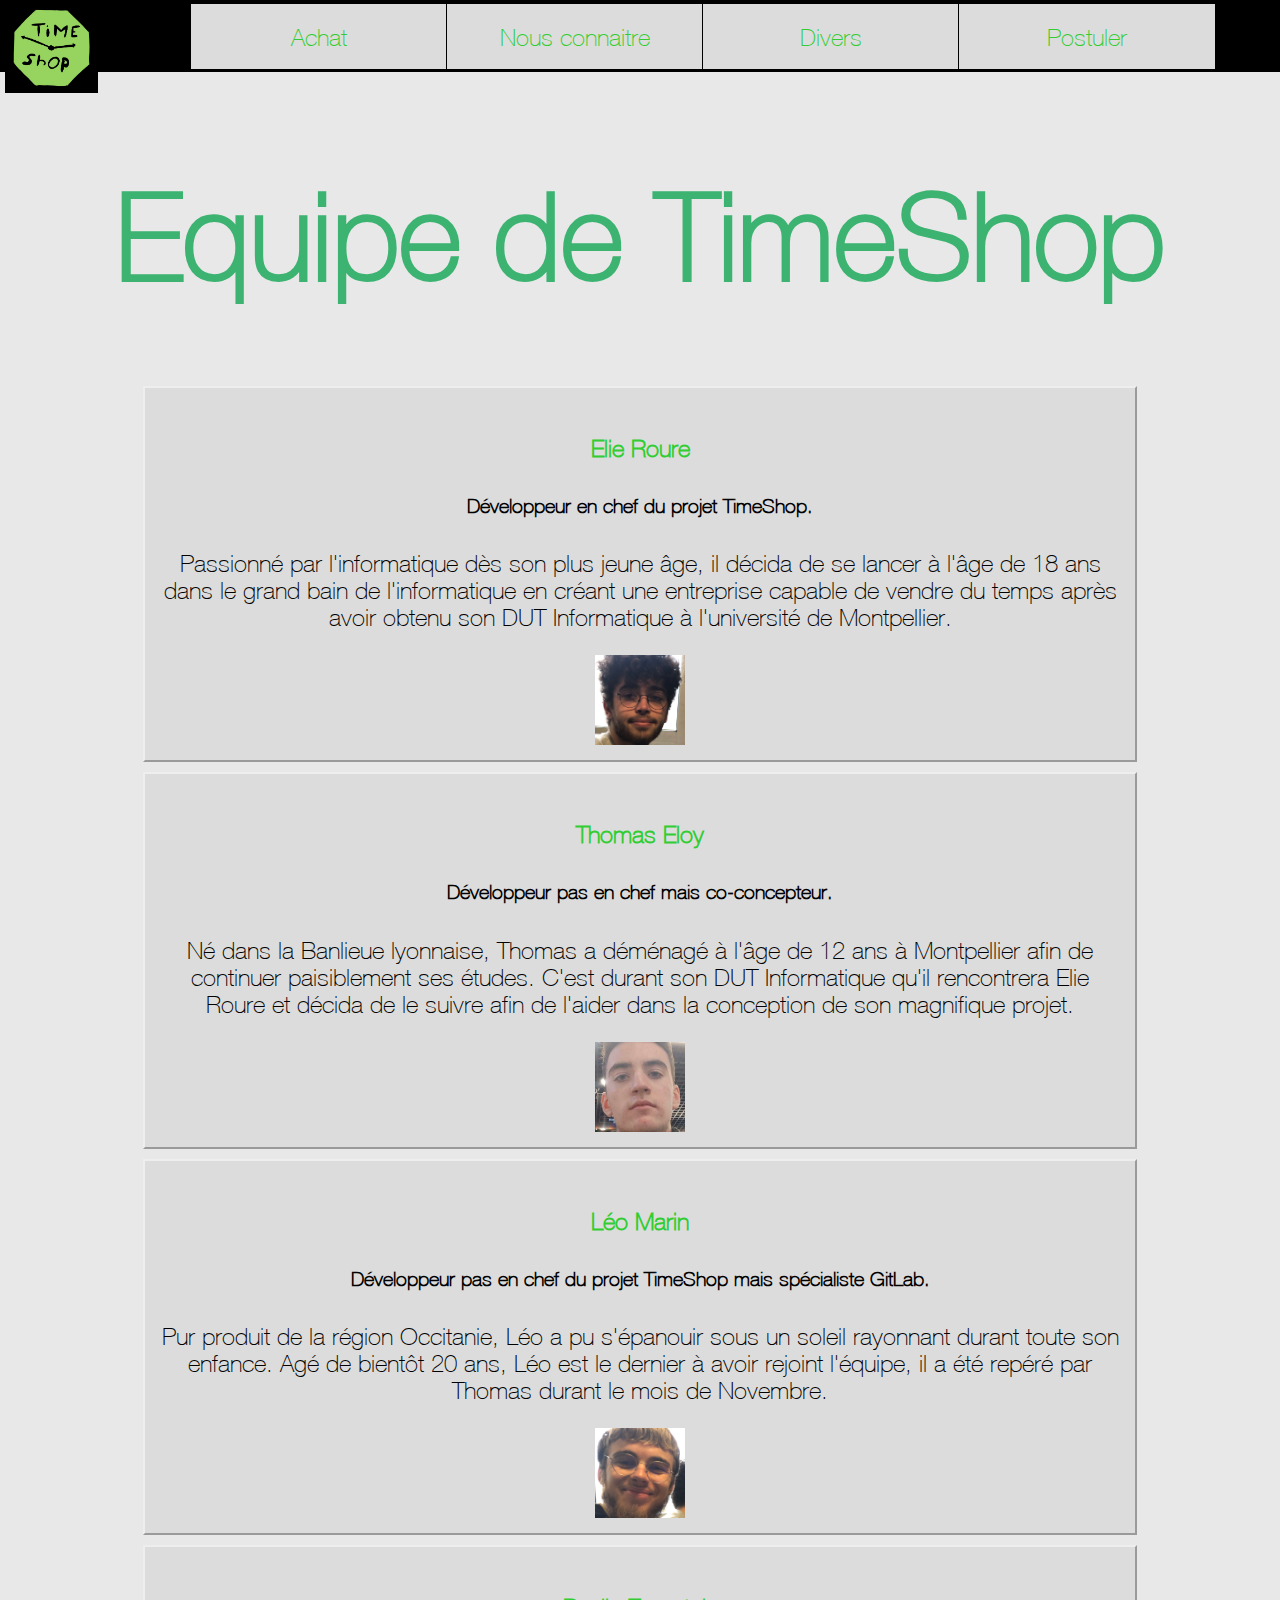
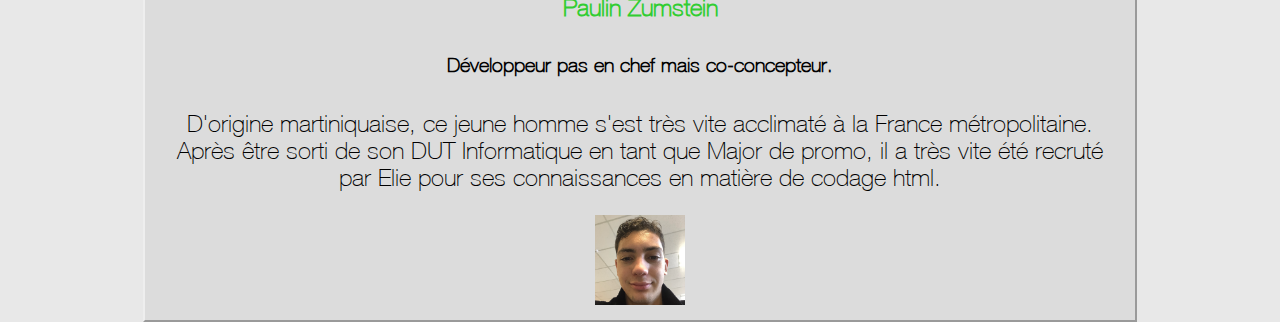
<file: TimeShop/equipe.html>
<!DOCTYPE html>
  <html>
  <head>
    <title>Notre equipe</title>
    <meta charset="utf-8">
    <link rel="stylesheet" type="text/css" href="css/styles.css">
    <link rel="shortcut icon" href="./css/logosite.jpg">
  </head>
  <body>
      <header>
        <nav>
        <div>
          <a href="./main.html"><img class="logo" src="./css/logosite.png" alt="Acceuil"></a>    
        </div>
        
        
        <div class="lien">
          <a href="./achat.html">Achat</a>
        </div>
        <div>
          <p>Nous connaitre</p><!--Nous connaitre (FAQ, EQUIPE)-->
          <div class="submenu">
            <div><a href="./faq.html">F.A.Q</a></div>
            <div><a href="./equipe.html">Equipe</a></div>

          </div>
        </div>
        <div>
          <p>Divers</p><!--sdbjsd (Contact, presse)-->
          <div class="submenu">
            <div><a href="./contact.html">Contact</a></div>
            <div><a href="./presse.html">Presse</a></div>
            <div><a href="./conditionVente.html">Mentions légales</a></div>
          </div>
        </div>
        <div>
          <p>Postuler</p><!--recrutement-->
          <div class="submenu">
            <div><a href="./comptable.html">Comptable</a></div>
            <div><a href="./manager.html">Manager</a></div>
            <div><a href="./secretaire.html">Secrétaire</a></div>
          </div>
        </div>
        <!--sdbjsd (Contact, presse)-->


      </nav>
  </header>
  <main>

      <h1 class="titre2nd">Equipe de TimeShop</h1>
      <div class="equipe">
        <h4>Elie Roure</h4>
        <h5>Développeur en chef du projet TimeShop.</h5>
        <p>Passionné par l'informatique dès son plus jeune âge, il décida de se lancer à l'âge de 18 ans dans le grand bain de l'informatique en créant une entreprise capable de vendre du temps après avoir obtenu son DUT Informatique à l'université de Montpellier. </p>
        <img src="css/img/élie.jpg" class="photo_eq" alt="Photo profil Elie">
      </div>

      <div class="equipe">
        <h4>Thomas Eloy</h4>
        <h5>Développeur pas en chef mais co-concepteur.</h5>
        <p>Né dans la Banlieue lyonnaise, Thomas a déménagé à l'âge de 12 ans à Montpellier afin de continuer paisiblement ses études. C'est durant son DUT Informatique qu'il rencontrera Elie Roure et décida de le suivre  afin de l'aider dans la conception de son magnifique projet.</p>
          
        <img src="css/img/IMG_1871(1).jpg" class="photo_eq" alt="Photo profil Thomas">
      </div>

      <div class="equipe">
        <h4>Léo Marin</h4>
        <h5>Développeur pas en chef du projet TimeShop mais spécialiste GitLab.</h5>
        <p>Pur produit de la région Occitanie, Léo a pu s'épanouir sous un soleil rayonnant durant toute son enfance. Agé de bientôt 20 ans, Léo est le dernier à avoir rejoint l'équipe, il a été repéré par Thomas durant le mois de Novembre.</p>
        <img src="css/img/léo.jpg" class="photo_eq" alt="Photo profil Léo">
      </div>

      <div class="equipe">
        <h4>Paulin Zumstein</h4>
        <h5>Développeur pas en chef mais co-concepteur.</h5>
        <p>D'origine martiniquaise, ce jeune homme s'est très vite acclimaté à la France métropolitaine. Après être sorti de son DUT Informatique en tant que Major de promo, il a très vite été recruté par Elie pour ses connaissances en matière de codage html.</p>
        <img src="css/img/paulin.jpg" class="photo_eq" alt="Photo profil Paulin">
      </div>

     

  </main>
  </body>
  </html>
</file>
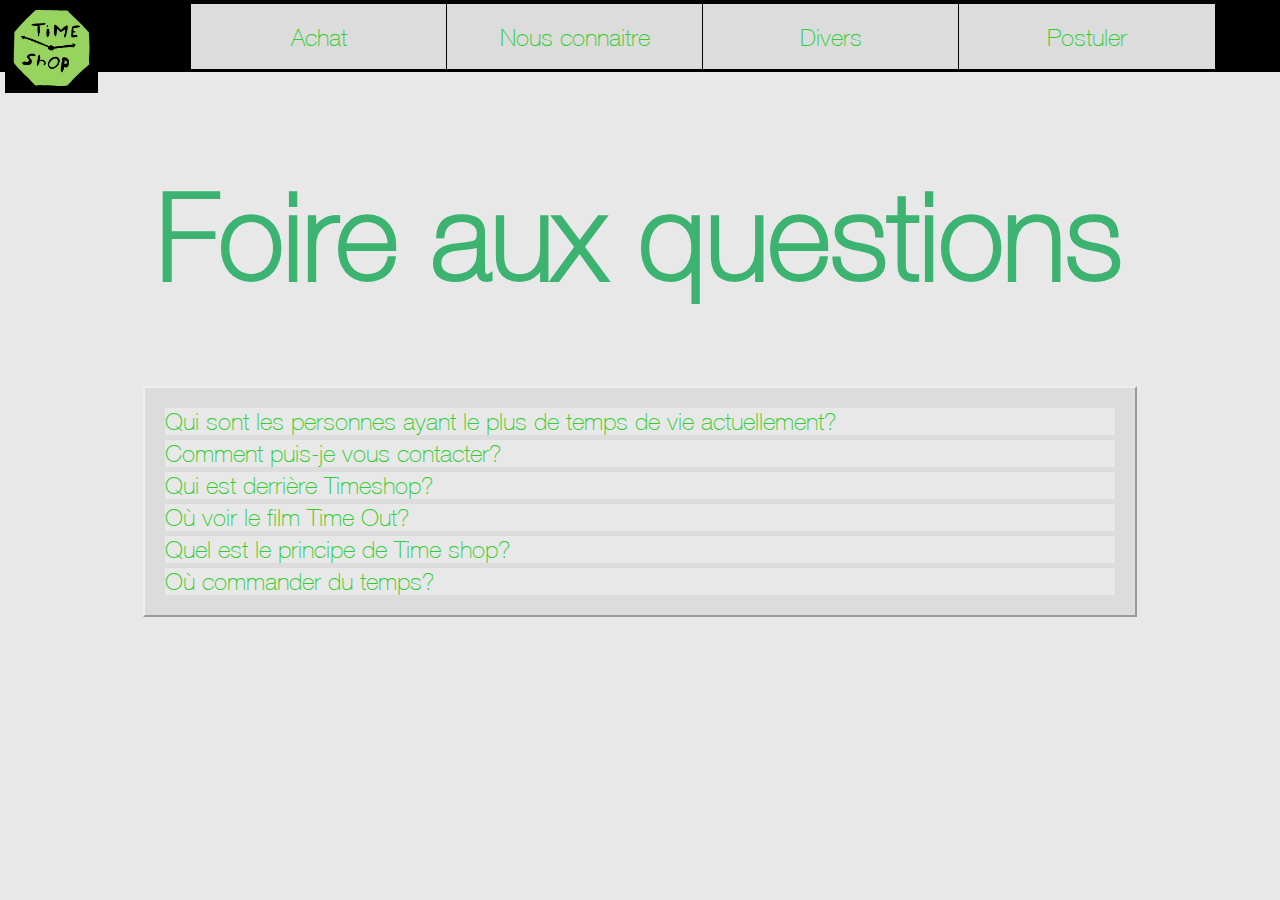
<file: TimeShop/faq.html>
<!DOCTYPE html>
  <html>
  <head>
    <title>Notre équipe</title>
    <meta charset="utf-8">
    <link rel="stylesheet" type="text/css" href="css/styles.css">
    <link rel="shortcut icon" href="./css/logosite.jpg">
  </head>
  <body>
      <header>
        <nav>
        <div>
          <a href="./main.html"><img class="logo" src="./css/logosite.png" alt="Acceuil"></a>    
        </div>
        
        
        <div class="lien">
          <a href="./achat.html">Achat</a>
        </div>
        <div>
          <p>Nous connaitre</p><!--Nous connaitre (FAQ, EQUIPE)-->
          <div class="submenu">
            <div><a href="./faq.html">F.A.Q</a></div>
            <div><a href="./equipe.html">Equipe</a></div>

          </div>
        </div>
        <div>
          <p>Divers</p><!--sdbjsd (Contact, presse)-->
          <div class="submenu">
            <div><a href="./contact.html">Contact</a></div>
            <div><a href="./presse.html">Presse</a></div>
            <div><a href="./conditionVente.html">Mentions légales</a></div>
          </div>
        </div>
        <div>
          <p>Postuler</p><!--recrutement-->
          <div class="submenu">
            <div><a href="./comptable.html">Comptable</a></div>
            <div><a href="./manager.html">Manager</a></div>
            <div><a href="./secretaire.html">Secrétaire</a></div>
          </div>
        </div>
        <!--sdbjsd (Contact, presse)-->


      </nav>
  </header>
  <main>

      <h1 class="titre2nd">Foire aux questions</h1>
      <div class="faq">
       <a href="./main.html#classement">Qui sont les personnes ayant le plus de temps de vie actuellement?</a>
        <a href="./contact.html">Comment puis-je vous contacter?</a>
         <a href="./equipe.html">Qui est derrière Timeshop?</a>
          <a href="http://www.allocine.fr/film/fichefilm-180314/vod-dvd/" >Où voir le film Time Out?</a>
           <a href="./main.html#concept">Quel est le principe de Time shop?</a>
            <a href="./achat.html">Où commander du temps?</a>
    </div>

  </main>
  </body>
  </html>
</file>
<file: taquinb/css/styles_taquin.css>
body {
	background-color:#E1E1E1;
	font-family: ubuntu, arial;
	margin:0px;
}

#plateau {
	/*margin-top:30px;*/
	/*margin-left: 20px;*/
	margin: 80px auto;
	padding:20px;
	border:solid 1px grey;
	border-radius: 8px;
	box-shadow: 8px 8px 8px grey;
	background-color: lightyellow;
}

input, select {
	font-size: 18px;
}

input, select {
	min-height:40px;
}

#modele {
	display:none;
	border:solid 1px lightgrey;
}

#jeu {
	display:flex;
	flex-direction: column;
	border:solid 1px lightgrey;
	min-height:403px;
}

.ligne {
	display:flex;
}

.img_puzzle, #photo16 {
	margin:0px 1px 1px 0px;
	min-height: 100px;
}

#boutons {
	display:flex;
	justify-content: space-around;
	align-items: stretch;
	margin-bottom:10px;
	height:3em;
}

#plateau {
	display: flex;
	flex-direction: column;
	width:405px;
}

#themes, #melanger {
	flex-grow: 1;
}

#solution {
	width:30%;
}

#message {
	background-color:#F4F4F3;
	padding: 0px 10px;
	margin-top: 10px;
	border: solid 1px darkgray;
	border-radius: 6px;
	color:darkslategray;
	height:3em;
}
#message>p {
	margin: 10px 3px;
}

#titre>p, #footer>p {
	text-align: center;
	font-size: 1.5em;
}

#titre>p {
	margin: 10px 3px 20px 3px;
}

#footer>p {
	margin: 10px 3px 0px 3px;
}

/* huawei mate 20 */

@media(max-width: 1080px) {
	#plateau {
		width:75%;
	}
	.ligne>img {
		min-width:24.8%;
	}
	#photo16 {
		min-width: 99.8%;
	}
	#boutons, #message {
		height:5em;
	}
	input, select, p {
		font-size: 30px;
	}
	#message>p {
		margin:0.6em 5px;
	}
	#titre>p, #footer>p {
		font-size: 2.5em;
		margin:30px 0px;
	}

}

@media(max-width: 750px) {
	#plateau {
		width:75%;
	}
	.ligne>img {
		min-width:24.8%;
	}
	#photo16 {
		min-width: 99.8%;
	}
	#boutons, #message {
		height:5em;
	}
	input, select {
		font-size: 20px;
	}
	#message>p {
		margin:0.6em 5px;
	}
	input, select {
		max-height:25px;
	}
	#titre>p, #footer>p {
		font-size: 1.8em;
		margin:5px 0px;
	}
	#boutons {
		margin:10px 0px -10px 0px;
	}

}



.imgCadeau{
	width : 50%;
	margin-left : 25%
}
</file>
<file: TimeShop/css/styles.css>
/* CSS GENERAL*/
	 @font-face{
	 	font-family: "plice";
	 	src:url(./coucou.ttf);
	 }
	 @font-face{
	 	font-family: "plice2";
	 	src:url(./BLKCHCRY.ttf);
	 }
	  
	 	  @font-face{
	 	font-family: "pate";
	 	src:url(./pate.ttf);
	 }
	  
	  
	   @font-face{
	 	font-family: "fin";
	 	src:url(./fin.ttf);
	 }
	 html{
	 	background-color: #E8E8E8;
	 	font-size: 1.5rem;
	 	font-family: "fin","pate", "plice2";

	 }
	 header{
	 	background-color: black;
	 	color: white;
	 	position: fixed;
	 	width: 100%;
	 	top: 0px;
	 	height: 8%;

	 	z-index: 1000;
	 	margin-bottom: 0px;


	 }

	 body{
	 	background-color: #E8E8E8;
	 	margin:auto;
	 	width: 100%;


	 }
	 main{
	 	background-color: #E8E8E8;
	 	position: relative;
	 	top: 10vh;
	 }

	 main>div{
	 	background-color: #dcdcdc;
	 	width: 75%;
	 	position: relative;
	 	margin: auto;
	 	padding: 15px;
	 	border: 02px outset;
	 	margin-top: 10px;
	 	margin-bottom: 10px;
		/*background-image: radial-gradient(ellipse at left, #9FB7A3,white);
		border-image: radial-gradient(ellipse at left, #9FB7A3,white);*/
		z-index: 0;


		
	}


	body>p{
		width: 75%;
	}
	h1, h2, h5{
		text-align: center;
	}
	h1{
		font-size: 7em;
		
		color:#3CB371;
	}
	h2{
		color: #32CD32;
	}

	article{
		align-items: center;
	}
	strong{
		font-size: 2em;
	}
	a{
		color:#3CB371;
		text-decoration: none;
	}
	.titre2nd{
		font-size: 5em;
		color:#3CB371;
	}
	em{
		text-decoration: line-through  #32CD32;
		text-decoration-style: double;
	}
	/*ACCEUIL*/
	div.acceuil{
		
		height: 85vh;
		width: 90vw;
		margin-top: 0px;
		align-items: center;
		align-content: center;
		margin-bottom: 100px;
		vertical-align: middle;

	}
	blockquote{
		background-color: #E8E8E8;
		font-size: 3em;
		color: black;
		text-align: center;
	}
	div.acceuil>p{
		font-size: 2em;
		background-color: #E8E8E8;
		color: black;
		text-align: center;
	}


	/*REPONSE*/
	div.reponse{
		
		height: 85vh;
		width: 90vw;
		margin-top: 0px;
		align-items: center;
		align-content: center;
		margin-bottom: 100px;
		vertical-align: middle;

	}

	div.reponse>p{
		font-size: 2em;
		background-color: #E8E8E8;
		color: black;
		text-align: center;
		margin-top: 40vh;
	}


	/* Menu NAV*/
	nav a{
		text-decoration: none;
	}
	nav{
		background-color: black;
		color: white;
		height: 90%;
		top: 3px;
		
		position: relative;
		

		
		

	}

	nav>div:first-child{
		
		
		display: inline;
		position: relative;
		left: 0px;
		

		
	}
	nav>div:nth-child(2){
		box-sizing: content-box;

		background-color: #dcdcdc;
		text-align: center;
		color: #32CD32;
		width: 10%;
		height: 100%;

		display: inline;
		position: absolute;
		
		right: 40%;
		
		border: 1px solid black;
		
	}
	nav>div:nth-child(3){
		color: #32CD32;
		background-color: #dcdcdc;
		text-align: center;

		vertical-align: middle;
		width: 10%;
		height: 100%;

		display: inline;
		position: absolute;
		
		right: 30%;
		border: 1px solid black;
		


		
	}
	nav>div:nth-child(4){
		color: #32CD32;
		background-color:#dcdcdc;
		text-align: center;
		vertical-align: middle;
		width: 10%;
		height: 100%;

		
		display: inline;
		position: absolute;

		right: 20%;
		border: 1px solid black;


		
	}
	nav>div:nth-child(5){
		color: #32CD32;
		background-color:#dcdcdc;
		text-align: center;
		vertical-align: middle;
		width: 10%;
		height: 100%;


		
		display: inline;
		position: absolute;

		right: 10%;
		border: 1px solid black;


		
	}
	div.lien>a{
		color: #32CD32;
		display: block;
		
		position: relative;
		vertical-align: middle;
		top: 20px;
		text-decoration: none;

	}
	nav p{
		position: relative;
		bottom: 4px;
	}



	nav>div>.submenu {
		text-decoration: none;
		
		bottom: 15px;
		
		background-color: #dcdcdc;
		display:none;
		text-align: center;
		position: relative;
		
		border-top: 1px solid black;
		border-bottom: 1px solid black;
		border-right:  1px solid black;
		border-left:  1px solid black;

	}



	nav>div:hover>.submenu {
		display:block;
	}
	.logo{
		position: relative;
		height: 70px;
		left: 5px;
	}


	/* Menu deroulant dans la page*/
	ul>div>.submenu {
		position: relative;
		top: 90%;
		left: 12.5%;
		
		width: 60%;
		background-color: #aca;
		display:none;
		text-align: center;


	}


	ul>div:hover>.submenu {
		display:block;
	}





	/* TABLEAU main.html*/
	.image_petite{
		width: 20px;
		height: 15px;
		
	}
	table{
		width: 100%;
		text-align: center;
		background-color: white;
	}

	tr > th{

		text-align: center;
		background: white;
		width: 10%;
		margin-right: 0%;
	}
	tr > th:nth-child(odd){
		background-color:  #32CD32;

	}
	tr > th:nth-child(even){
		background-color:  #3CB371;

	}

	tr:nth-child(odd){
		background-color: #DFE4E2;

	}
	tr:nth-child(even){
		background-color:   #E8E8E8;

	}
	tr:hover{
		background-color:#E3F9DE;
		transition:  0.5s;
	}
	tr{
		margin-right: 0%;
	}


	/* equipe.html*/

	.photo_eq{
		height: 90px;
		margin: auto;
	}
	.photo_eq:hover{

		height:  150px;
	}
	.equipe>h4{
		
		text-align: center;
		color:   #32CD32;
	}
	.equipe>p{
		
		text-align: center;
	}
	.equipe>img{
		display: block;
		
		margin: auto;
	}


	/*faq.html*/

	div.faq>a{
		display: block;
		background-color: #E8E8E8;
		margin: 5px;
		color: #32CD32;

		text-decoration: none;
	}



	/*RESPONSIVE*/
	@media(max-width:1600px){
		nav{
			background-color: black;
			color: white;
			height: 90%;
			top: 3px;

			position: sticky;

		}

		nav>div:first-child{


			display: inline;
			position: relative;
			left: 0px;



		}
		nav>div:nth-child(2){
			
			width: 20%;
			right: 65%;

		}
		nav>div:nth-child(3){
			
			width: 20%;
			right: 45%;

		}
		nav>div:nth-child(4){
			
			width: 20%;
			right: 25%;

		}
		nav>div:nth-child(5){
			
			width: 20%;
			right: 5%;
			
		}
		

		.logo{
			
			height: 90px;
			
		}



	}




	@media(max-width:1000px ){
		header{
			height: 5%;
		}
		.logo{
			position: relative;
			height: 80px;
			left: 5px;
		}

		nav>div>p{

			
		}
		.lien>a{

			top: 15px;
			bottom: 0;
		}


	}
</file>
